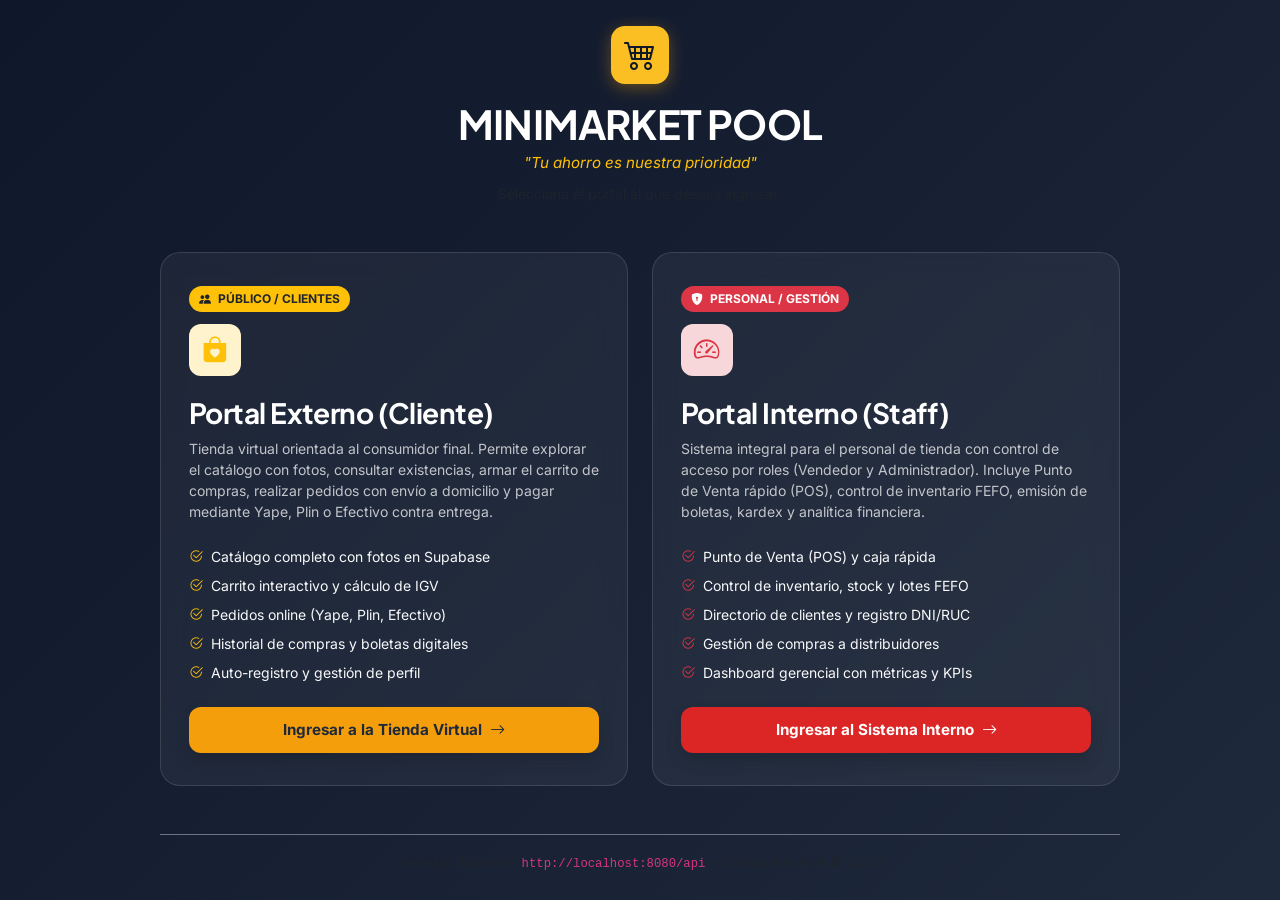
<file: src/main/resources/static/index.html>
<!DOCTYPE html>
<html lang="es">
<head>
    <meta charset="UTF-8">
    <meta name="viewport" content="width=device-width, initial-scale=1.0">
    <title>Minimarket Pool — Sistema de Acceso a Portales</title>
    <!-- Google Fonts & Bootstrap Icons -->
    <link rel="stylesheet" href="https://cdn.jsdelivr.net/npm/bootstrap-icons@1.11.3/font/bootstrap-icons.min.css">
    <!-- Bootstrap 5.3 CSS -->
    <link href="https://cdn.jsdelivr.net/npm/bootstrap@5.3.3/dist/css/bootstrap.min.css" rel="stylesheet">
    <link rel="preconnect" href="https://fonts.googleapis.com">
    <link rel="preconnect" href="https://fonts.gstatic.com" crossorigin>
    <link href="https://fonts.googleapis.com/css2?family=Plus+Jakarta+Sans:wght@400;500;600;700;800&family=Inter:wght@400;500;600;700&display=swap" rel="stylesheet">

    <style>
        :root {
            --pool-rojo: #dc2626;
            --pool-rojo-oscuro: #b91c1c;
            --pool-amarillo: #f59e0b;
            --pool-amarillo-claro: #fbbf24;
            --pool-amarillo-bg: #fef3c7;
            --fondo: #f8fafc;
        }

        body {
            font-family: 'Inter', system-ui, sans-serif;
            background: linear-gradient(135deg, #0f172a 0%, #1e293b 100%);
            min-height: 100vh;
            display: flex;
            align-items: center;
            justify-content: center;
            padding: 24px 16px;
            color: #ffffff;
        }

        h1, h2, h3, h4, h5, .brand-font {
            font-family: 'Plus Jakarta Sans', sans-serif;
            letter-spacing: -0.02em;
        }

        .portal-container {
            max-width: 960px;
            width: 100%;
        }

        .logo-box-hub {
            width: 58px;
            height: 58px;
            background: var(--pool-amarillo-claro);
            color: #111827;
            border-radius: 14px;
            display: flex;
            align-items: center;
            justify-content: center;
            font-size: 2rem;
            box-shadow: 0 4px 16px rgba(245, 158, 11, 0.35);
            margin: 0 auto 16px auto;
        }

        .hub-card {
            background: rgba(255, 255, 255, 0.05);
            backdrop-filter: blur(12px);
            border: 1px solid rgba(255, 255, 255, 0.12);
            border-radius: 20px;
            padding: 32px 28px;
            transition: all 0.3s ease;
            display: flex;
            flex-direction: column;
            height: 100%;
            position: relative;
            overflow: hidden;
        }

        .hub-card:hover {
            transform: translateY(-6px);
            border-color: rgba(255, 255, 255, 0.3);
            box-shadow: 0 20px 40px rgba(0, 0, 0, 0.35);
        }

        .hub-card.card-externo:hover {
            border-color: var(--pool-amarillo);
            box-shadow: 0 20px 40px rgba(245, 158, 11, 0.15);
        }

        .hub-card.card-interno:hover {
            border-color: var(--pool-rojo);
            box-shadow: 0 20px 40px rgba(220, 38, 38, 0.2);
        }

        .card-icon-badge {
            width: 52px;
            height: 52px;
            border-radius: 12px;
            display: flex;
            align-items: center;
            justify-content: center;
            font-size: 1.6rem;
            margin-bottom: 20px;
        }

        .btn-portal {
            padding: 12px 24px;
            border-radius: 12px;
            font-weight: 700;
            font-size: 0.95rem;
            transition: all 0.2s ease;
            text-decoration: none;
            display: flex;
            align-items: center;
            justify-content: center;
            gap: 8px;
            margin-top: auto;
        }

        .btn-externo {
            background: var(--pool-amarillo);
            color: #1e293b;
            border: none;
        }

        .btn-externo:hover {
            background: var(--pool-amarillo-claro);
            color: #0f172a;
            transform: translateY(-2px);
        }

        .btn-interno {
            background: var(--pool-rojo);
            color: #ffffff;
            border: none;
        }

        .btn-interno:hover {
            background: var(--pool-rojo-oscuro);
            color: #ffffff;
            transform: translateY(-2px);
        }

        .pill-badge {
            font-size: 0.75rem;
            font-weight: 700;
            padding: 4px 10px;
            border-radius: 999px;
            display: inline-block;
            margin-bottom: 12px;
        }
    </style>
</head>
<body>

    <div class="portal-container text-center">
        <!-- Logo y Cabecera -->
        <div class="logo-box-hub">
            <i class="bi bi-cart4"></i>
        </div>
        <h1 class="fw-bold mb-1">MINIMARKET POOL</h1>
        <p class="text-warning fst-italic mb-2" style="font-size: 0.95rem;">"Tu ahorro es nuestra prioridad"</p>
        <p class="text-muted small mb-5">Selecciona el portal al que deseas ingresar:</p>

        <!-- Selector de Portales en 2 Columnas -->
        <div class="row g-4 text-start">
            
            <!-- 1. PORTAL EXTERNO (CLIENTES) -->
            <div class="col-md-6">
                <div class="hub-card card-externo">
                    <div>
                        <span class="pill-badge bg-warning text-dark"><i class="bi bi-people-fill me-1"></i> PÚBLICO / CLIENTES</span>
                        <div class="card-icon-badge bg-warning-subtle text-warning">
                            <i class="bi bi-bag-heart-fill"></i>
                        </div>
                        <h3 class="fw-bold text-white mb-2">Portal Externo (Cliente)</h3>
                        <p class="text-light opacity-75 small mb-4">
                            Tienda virtual orientada al consumidor final. Permite explorar el catálogo con fotos, consultar existencias, armar el carrito de compras, realizar pedidos con envío a domicilio y pagar mediante Yape, Plin o Efectivo contra entrega.
                        </p>
                        
                        <ul class="list-unstyled small opacity-90 text-light mb-4 d-flex flex-column gap-2">
                            <li><i class="bi bi-check2-circle text-warning me-2"></i>Catálogo completo con fotos en Supabase</li>
                            <li><i class="bi bi-check2-circle text-warning me-2"></i>Carrito interactivo y cálculo de IGV</li>
                            <li><i class="bi bi-check2-circle text-warning me-2"></i>Pedidos online (Yape, Plin, Efectivo)</li>
                            <li><i class="bi bi-check2-circle text-warning me-2"></i>Historial de compras y boletas digitales</li>
                            <li><i class="bi bi-check2-circle text-warning me-2"></i>Auto-registro y gestión de perfil</li>
                        </ul>
                    </div>

                    <a href="externo/" class="btn-portal btn-externo shadow">
                        <span>Ingresar a la Tienda Virtual</span>
                        <i class="bi bi-arrow-right"></i>
                    </a>
                </div>
            </div>

            <!-- 2. PORTAL INTERNO (VENDEDOR Y ADMIN) -->
            <div class="col-md-6">
                <div class="hub-card card-interno">
                    <div>
                        <span class="pill-badge bg-danger text-white"><i class="bi bi-shield-lock-fill me-1"></i> PERSONAL / GESTIÓN</span>
                        <div class="card-icon-badge bg-danger-subtle text-danger">
                            <i class="bi bi-speedometer2"></i>
                        </div>
                        <h3 class="fw-bold text-white mb-2">Portal Interno (Staff)</h3>
                        <p class="text-light opacity-75 small mb-4">
                            Sistema integral para el personal de tienda con control de acceso por roles (Vendedor y Administrador). Incluye Punto de Venta rápido (POS), control de inventario FEFO, emisión de boletas, kardex y analítica financiera.
                        </p>

                        <ul class="list-unstyled small opacity-90 text-light mb-4 d-flex flex-column gap-2">
                            <li><i class="bi bi-check2-circle text-danger me-2"></i>Punto de Venta (POS) y caja rápida</li>
                            <li><i class="bi bi-check2-circle text-danger me-2"></i>Control de inventario, stock y lotes FEFO</li>
                            <li><i class="bi bi-check2-circle text-danger me-2"></i>Directorio de clientes y registro DNI/RUC</li>
                            <li><i class="bi bi-check2-circle text-danger me-2"></i>Gestión de compras a distribuidores</li>
                            <li><i class="bi bi-check2-circle text-danger me-2"></i>Dashboard gerencial con métricas y KPIs</li>
                        </ul>
                    </div>

                    <a href="interno/" class="btn-portal btn-interno shadow">
                        <span>Ingresar al Sistema Interno</span>
                        <i class="bi bi-arrow-right"></i>
                    </a>
                </div>
            </div>

        </div>

        <!-- Pie de página -->
        <div class="mt-5 pt-3 text-muted small border-top border-secondary">
            <span>Servidor Backend: <code>http://localhost:8080/api</code></span> • 
            <span>Minimarket Pool © 2026</span>
        </div>
    </div>

    <!-- Bootstrap 5.3 JS -->
    <script src="https://cdn.jsdelivr.net/npm/bootstrap@5.3.3/dist/js/bootstrap.bundle.min.js"></script>
</body>
</html>
</file>
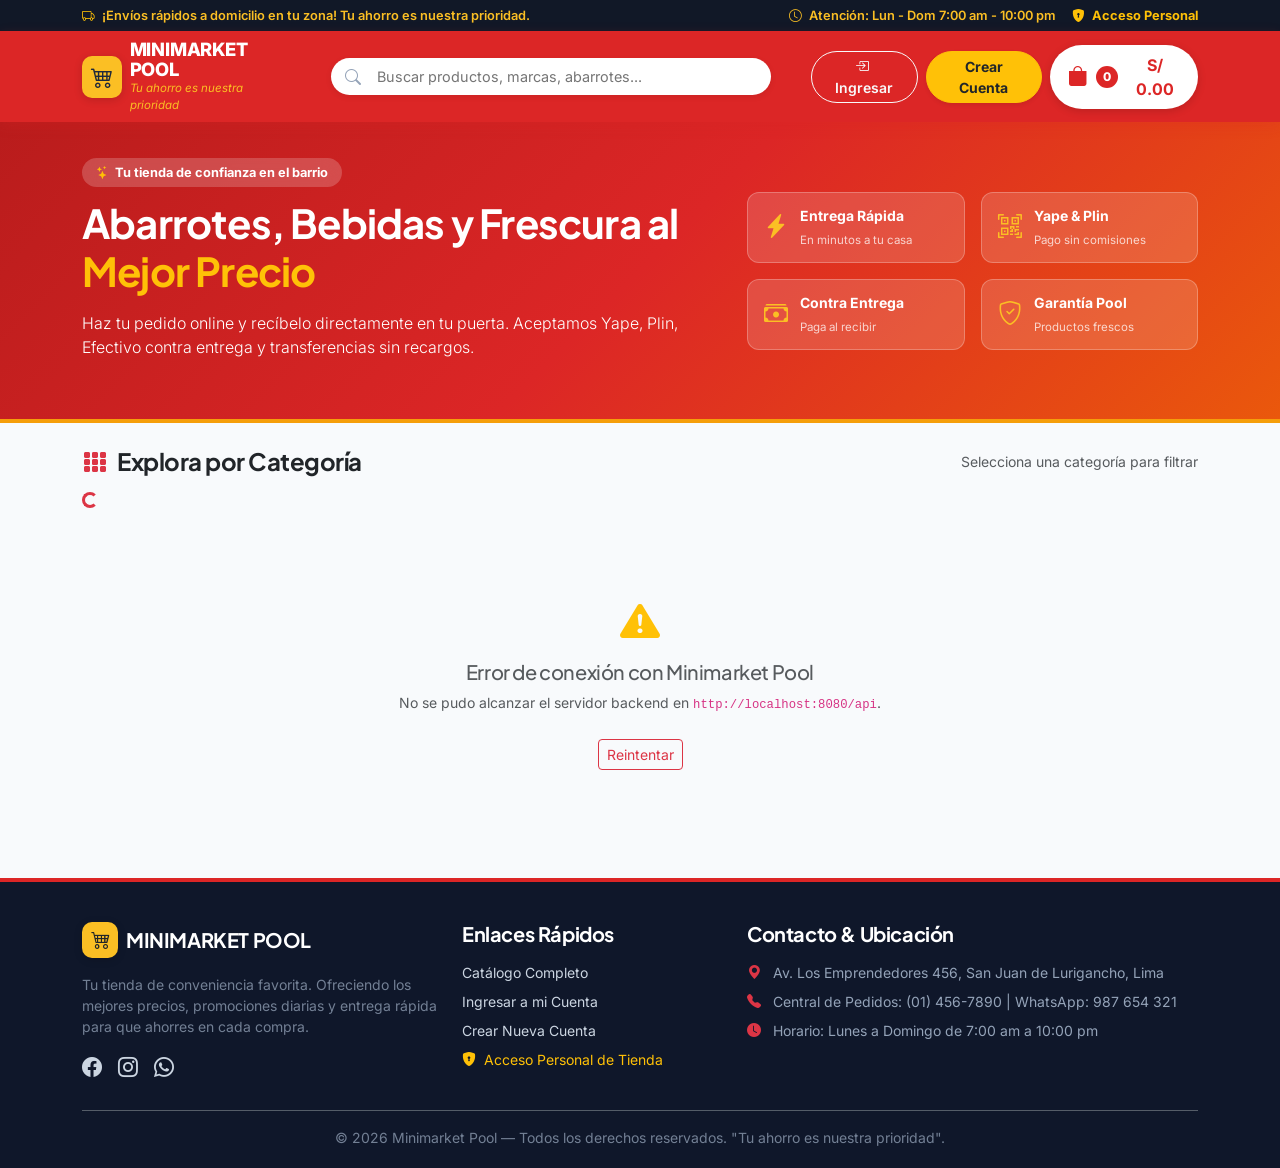
<file: src/main/resources/static/externo/index.html>
<!DOCTYPE html>
<html lang="es">
<head>
    <meta charset="UTF-8">
    <meta name="viewport" content="width=device-width, initial-scale=1.0">
    <title>Minimarket Pool — Tienda Online & Pedidos a Domicilio</title>
    <!-- Google Fonts & Bootstrap Icons -->
    <link rel="stylesheet" href="https://cdn.jsdelivr.net/npm/bootstrap-icons@1.11.3/font/bootstrap-icons.min.css">
    <!-- Bootstrap 5.3 CSS -->
    <link href="https://cdn.jsdelivr.net/npm/bootstrap@5.3.3/dist/css/bootstrap.min.css" rel="stylesheet">
    <!-- Estilos de la Tienda de Clientes -->
    <link rel="stylesheet" href="css/styles.css">
</head>
<body>

    <!-- NOTIFICACIONES TOAST FLOTANTES -->
    <div class="position-fixed top-0 end-0 p-3" style="z-index: 9999;" id="toastContainerCliente"></div>

    <!-- 1. BARRA SUPERIOR DE PROMOCIÓN -->
    <div class="top-ticker">
        <div class="container d-flex justify-content-between align-items-center">
            <span><i class="bi bi-truck text-warning me-1"></i> ¡Envíos rápidos a domicilio en tu zona! Tu ahorro es nuestra prioridad.</span>
            <div class="d-none d-md-flex align-items-center gap-3">
                <span><i class="bi bi-clock me-1"></i> Atención: Lun - Dom 7:00 am - 10:00 pm</span>
                <a href="../interno/" class="text-warning text-decoration-none fw-bold"><i class="bi bi-shield-lock-fill me-1"></i> Acceso Personal</a>
            </div>
        </div>
    </div>

    <!-- 2. NAVBAR PRINCIPAL DE LA TIENDA -->
    <header class="navbar-cliente py-2">
        <div class="container d-flex align-items-center justify-content-between gap-3">
            <!-- Logo & Brand -->
            <a href="index.html" class="d-flex align-items-center gap-2 text-decoration-none text-white">
                <div class="brand-logo-badge">
                    <i class="bi bi-cart4"></i>
                </div>
                <div>
                    <span class="brand-name d-block">MINIMARKET POOL</span>
                    <span class="brand-slogan">Tu ahorro es nuestra prioridad</span>
                </div>
            </a>

            <!-- Buscador Central -->
            <div class="search-input-box d-none d-md-flex flex-grow-1 mx-lg-4">
                <i class="bi bi-search me-2"></i>
                <input type="text" id="inputBusquedaCliente" placeholder="Buscar productos, marcas, abarrotes..." oninput="filtrarProductosCliente()">
            </div>

            <!-- Acciones de Usuario y Carrito -->
            <div class="d-flex align-items-center gap-2">
                <!-- Dropdown / Botones de Usuario -->
                <div id="userNavContainer"></div>

                <!-- Botón Carrito Flotante / Navbar -->
                <button class="btn-cart-nav" type="button" data-bs-toggle="offcanvas" data-bs-target="#offcanvasCarrito" onclick="renderizarOffcanvasCarrito()">
                    <i class="bi bi-bag-fill fs-5"></i>
                    <span class="badge-cart-count" id="badgeTotalCarrito">0</span>
                    <span class="d-none d-sm-inline ms-1 fw-bold" id="montoNavCarrito">S/ 0.00</span>
                </button>

                <!-- Link a Admin móvil -->
                <a href="../interno/" class="btn btn-sm btn-outline-light d-md-none" title="Acceso Personal"><i class="bi bi-shield-lock"></i></a>
            </div>
        </div>

        <!-- Buscador Móvil -->
        <div class="container mt-2 d-md-none">
            <div class="search-input-box w-100">
                <i class="bi bi-search me-2"></i>
                <input type="text" placeholder="Buscar productos..." oninput="document.getElementById('inputBusquedaCliente').value = this.value; filtrarProductosCliente();">
            </div>
        </div>
    </header>

    <!-- 3. HERO / BANNER PRINCIPAL DE LA TIENDA -->
    <section class="hero-cliente">
        <div class="container">
            <div class="row align-items-center g-4">
                <div class="col-lg-7">
                    <div class="hero-pill">
                        <i class="bi bi-stars text-warning"></i> Tu tienda de confianza en el barrio
                    </div>
                    <h1 class="display-6 fw-bold mb-3">Abarrotes, Bebidas y Frescura al <span class="text-warning">Mejor Precio</span></h1>
                    <p class="lead mb-4 opacity-90 fs-6">
                        Haz tu pedido online y recíbelo directamente en tu puerta. Aceptamos Yape, Plin, Efectivo contra entrega y transferencias sin recargos.
                    </p>

                </div>

                <div class="col-lg-5">
                    <div class="row g-3">
                        <div class="col-6">
                            <div class="feature-badge">
                                <i class="bi bi-lightning-charge-fill"></i>
                                <div>
                                    <div class="fw-bold small">Entrega Rápida</div>
                                    <small class="opacity-75" style="font-size: 0.72rem;">En minutos a tu casa</small>
                                </div>
                            </div>
                        </div>
                        <div class="col-6">
                            <div class="feature-badge">
                                <i class="bi bi-qr-code-scan"></i>
                                <div>
                                    <div class="fw-bold small">Yape & Plin</div>
                                    <small class="opacity-75" style="font-size: 0.72rem;">Pago sin comisiones</small>
                                </div>
                            </div>
                        </div>
                        <div class="col-6">
                            <div class="feature-badge">
                                <i class="bi bi-cash-stack"></i>
                                <div>
                                    <div class="fw-bold small">Contra Entrega</div>
                                    <small class="opacity-75" style="font-size: 0.72rem;">Paga al recibir</small>
                                </div>
                            </div>
                        </div>
                        <div class="col-6">
                            <div class="feature-badge">
                                <i class="bi bi-shield-check"></i>
                                <div>
                                    <div class="fw-bold small">Garantía Pool</div>
                                    <small class="opacity-75" style="font-size: 0.72rem;">Productos frescos</small>
                                </div>
                            </div>
                        </div>
                    </div>
                </div>
            </div>
        </div>
    </section>

    <!-- 4. CONTENEDOR PRINCIPAL DEL CATÁLOGO -->
    <main class="container mb-5" id="seccionCatalogo">

        <!-- Barra de Categorías (Pills) -->
        <div class="d-flex justify-content-between align-items-center mb-3">
            <h4 class="fw-bold mb-0 text-dark"><i class="bi bi-grid-3x3-gap-fill text-danger me-2"></i> Explora por Categoría</h4>
            <span class="text-muted small">Selecciona una categoría para filtrar</span>
        </div>
        <div class="category-scroll-container mb-4" id="categoryScrollContainer">
            <div class="spinner-border spinner-border-sm text-danger" role="status"></div>
        </div>

        <!-- Grid de Productos -->
        <div class="row g-3 g-md-4" id="gridProductosCliente">
            <!-- Renderizado dinámico desde cliente.js -->
        </div>

    </main>

    <!-- ========================================================================= -->
    <!-- 5. OFFCANVAS CARRITO DE COMPRAS (SLIDE-OVER)                              -->
    <!-- ========================================================================= -->
    <div class="offcanvas offcanvas-end shadow" tabindex="-1" id="offcanvasCarrito" aria-labelledby="offcanvasCarritoLabel" style="width: 380px;">
        <div class="offcanvas-header bg-danger text-white">
            <h5 class="offcanvas-title fw-bold" id="offcanvasCarritoLabel">
                <i class="bi bi-cart3 me-2"></i> Mi Carrito de Compras
            </h5>
            <button type="button" class="btn-close btn-close-white" data-bs-dismiss="offcanvas" aria-label="Close"></button>
        </div>
        
        <div class="offcanvas-body d-flex flex-column p-3">
            <!-- Lista de Productos en el Carrito -->
            <div class="flex-grow-1 overflow-auto" id="cartItemsContainer" style="max-height: 60vh;">
                <!-- Items renderizados dinámicamente -->
            </div>

            <!-- Resumen Financiero y Botones de Acción -->
            <div class="border-top pt-3 mt-3">
                <div class="d-flex justify-content-between small text-muted mb-1">
                    <span>Subtotal (sin IGV):</span>
                    <span id="cartSubtotal">S/ 0.00</span>
                </div>
                <div class="d-flex justify-content-between small text-muted mb-2">
                    <span>I.G.V. (18% incluido):</span>
                    <span id="cartIgv">S/ 0.00</span>
                </div>
                <div class="d-flex justify-content-between align-items-baseline fs-5 fw-bold text-dark border-top pt-2 mb-3">
                    <span>Total a Pagar:</span>
                    <span class="text-danger fs-4" id="cartTotal">S/ 0.00</span>
                </div>

                <div class="d-grid gap-2">
                    <button class="btn btn-danger py-2 fw-bold fs-6" id="btnIniciarCheckout" onclick="abrirCheckoutModal()" style="background: var(--pool-rojo); border-color: var(--pool-rojo);">
                        <i class="bi bi-credit-card-2-front me-2"></i> Proceder al Pago
                    </button>
                    <button class="btn btn-outline-secondary btn-sm" onclick="vaciarCarritoCliente()">
                        <i class="bi bi-trash me-1"></i> Vaciar Carrito
                    </button>
                </div>
            </div>
        </div>
    </div>

    <!-- ========================================================================= -->
    <!-- 6. MODAL CHECKOUT / CONFIRMACIÓN DE ENTREGA Y PAGO                         -->
    <!-- ========================================================================= -->
    <div class="modal fade" id="modalCheckout" tabindex="-1" aria-hidden="true">
        <div class="modal-dialog modal-dialog-centered modal-lg">
            <div class="modal-content rounded-4 border-0 shadow">
                <div class="modal-header bg-danger text-white rounded-top-4" style="background: var(--pool-rojo) !important;">
                    <h5 class="modal-title fw-bold"><i class="bi bi-truck me-2"></i> Finalizar Pedido — Minimarket Pool</h5>
                    <button type="button" class="btn-close btn-close-white" data-bs-dismiss="modal" aria-label="Close"></button>
                </div>
                <form onsubmit="procesarCompraFinal(event)">
                    <div class="modal-body p-4">
                        <div class="row g-3">
                            <!-- Datos de Entrega -->
                            <div class="col-12">
                                <h6 class="fw-bold text-dark border-bottom pb-2"><i class="bi bi-geo-alt-fill text-danger me-1"></i> Datos de Envío y Contacto</h6>
                            </div>
                            <div class="col-md-6">
                                <label class="form-label small fw-bold text-muted">Nombre Completo</label>
                                <input type="text" class="form-control" id="checkoutNombre" readonly>
                            </div>
                            <div class="col-md-6">
                                <label class="form-label small fw-bold text-muted">Documento de Identidad</label>
                                <input type="text" class="form-control" id="checkoutDoc" readonly>
                            </div>
                            <div class="col-md-6">
                                <label class="form-label small fw-bold text-muted">Teléfono / WhatsApp de Contacto *</label>
                                <input type="tel" class="form-control" id="checkoutTelefono" placeholder="Ej: 987654321" required>
                            </div>
                            <div class="col-md-6">
                                <label class="form-label small fw-bold text-muted">Método de Pago *</label>
                                <select class="form-select fw-bold text-dark" id="checkoutMetodoPago" onchange="actualizarInstruccionesPago()" required>
                                    <option value="YAPE">Yape (QR o Celular)</option>
                                    <option value="PLIN">Plin (QR o Celular)</option>
                                    <option value="EFECTIVO" selected>Efectivo (Contra Entrega)</option>
                                    <option value="TARJETA_DEBITO">Tarjeta Débito (POS Móvil)</option>
                                    <option value="TARJETA_CREDITO">Tarjeta Crédito (POS Móvil)</option>
                                    <option value="TRANSFERENCIA">Transferencia Bancaria</option>
                                </select>
                            </div>
                            <div class="col-12">
                                <label class="form-label small fw-bold text-muted">Dirección de Entrega Exacta *</label>
                                <input type="text" class="form-control" id="checkoutDireccion" placeholder="Av., Calle, Número, Piso, Referencia" required>
                            </div>

                            <!-- Instrucciones dinámicas de Pago -->
                            <div class="col-12 mt-2" id="instruccionesPago"></div>

                            <!-- Total -->
                            <div class="col-12">
                                <div class="p-3 bg-light rounded-3 d-flex justify-content-between align-items-center border">
                                    <div>
                                        <span class="text-muted small d-block">Monto Total a Cancelar:</span>
                                        <strong class="fs-4 text-danger" id="checkoutTotalMonto">S/ 0.00</strong>
                                    </div>
                                    <span class="badge bg-success-subtle text-success border border-success-subtle px-3 py-2">
                                        <i class="bi bi-shield-check me-1"></i> Pedido 100% Garantizado
                                    </span>
                                </div>
                            </div>
                        </div>
                    </div>
                    <div class="modal-footer bg-light border-0 rounded-bottom-4">
                        <button type="button" class="btn btn-secondary" data-bs-dismiss="modal">Regresar</button>
                        <button type="submit" class="btn btn-danger fw-bold px-4 py-2" id="btnConfirmarPedido" style="background: var(--pool-rojo); border-color: var(--pool-rojo);">
                            <i class="bi bi-bag-check-fill me-2"></i> Confirmar y Realizar Pedido
                        </button>
                    </div>
                </form>
            </div>
        </div>
    </div>

    <!-- ========================================================================= -->
    <!-- 7. MODAL BOLETA ELECTRÓNICA / CONFIRMACIÓN DE COMPRA                      -->
    <!-- ========================================================================= -->
    <div class="modal fade" id="modalBoletaConfirmacion" tabindex="-1" aria-hidden="true">
        <div class="modal-dialog modal-dialog-centered modal-lg" style="max-width: 780px;">
            <div class="modal-content rounded-4 border-0 shadow">
                <div class="modal-header bg-danger text-white rounded-top-4" style="background: var(--pool-rojo) !important;">
                    <h5 class="modal-title fw-bold" id="modalBoletaTitulo"><i class="bi bi-check-circle-fill text-warning me-2"></i> ¡Pedido Confirmado Exitosamente!</h5>
                    <button type="button" class="btn-close btn-close-white" onclick="cerrarBoletaConfirmacion()" aria-label="Close"></button>
                </div>
                <div class="modal-body p-4" id="boletaConfirmacionBody">
                    <!-- Detalle de la Boleta Digital Formal -->
                </div>
                <div class="modal-footer bg-light border-0 rounded-bottom-4 d-flex justify-content-between align-items-center">
                    <small class="text-muted"><i class="bi bi-shield-check text-success me-1"></i> Comprobante electrónico válido según normativa SUNAT</small>
                    <div class="d-flex gap-2" id="modalBoletaBotonesFooter">
                        <button type="button" class="btn btn-secondary px-3" onclick="cerrarBoletaConfirmacion()">Cerrar</button>
                        <button type="button" class="btn btn-danger fw-bold px-3 shadow-sm" onclick="imprimirBoletaFormal()" style="background: var(--pool-rojo); border-color: var(--pool-rojo);">
                            <i class="bi bi-printer-fill me-1"></i> Imprimir Boleta
                        </button>
                    </div>
                </div>
            </div>
        </div>
    </div>

    <!-- ========================================================================= -->
    <!-- 8. MODAL MIS COMPRAS / HISTORIAL DE PEDIDOS                               -->
    <!-- ========================================================================= -->
    <div class="modal fade" id="modalMisCompras" tabindex="-1" aria-hidden="true">
        <div class="modal-dialog modal-dialog-centered modal-lg">
            <div class="modal-content rounded-4 border-0 shadow">
                <div class="modal-header bg-danger text-white rounded-top-4" style="background: var(--pool-rojo) !important;">
                    <h5 class="modal-title fw-bold"><i class="bi bi-receipt me-2"></i> Mis Pedidos y Compras Realizadas</h5>
                    <button type="button" class="btn-close btn-close-white" data-bs-dismiss="modal" aria-label="Close"></button>
                </div>
                <div class="modal-body p-4">
                    <div class="table-responsive">
                        <table class="table table-hover align-middle">
                            <thead class="table-light">
                                <tr>
                                    <th>Pedido #</th>
                                    <th>Fecha</th>
                                    <th>Productos</th>
                                    <th>Pago</th>
                                    <th class="text-end">Total</th>
                                    <th class="text-center">Comprobante</th>
                                </tr>
                            </thead>
                            <tbody id="tablaMisComprasBody">
                                <!-- Filas dinámicas -->
                            </tbody>
                        </table>
                    </div>
                </div>
                <div class="modal-footer bg-light border-0 rounded-bottom-4">
                    <button type="button" class="btn btn-secondary" data-bs-dismiss="modal">Cerrar</button>
                </div>
            </div>
        </div>
    </div>

    <!-- ========================================================================= -->
    <!-- 9. MODAL MI PERFIL Y DIRECCIÓN                                           -->
    <!-- ========================================================================= -->
    <div class="modal fade" id="modalMiPerfil" tabindex="-1" aria-hidden="true">
        <div class="modal-dialog modal-dialog-centered">
            <div class="modal-content rounded-4 border-0 shadow">
                <div class="modal-header bg-danger text-white rounded-top-4" style="background: var(--pool-rojo) !important;">
                    <h5 class="modal-title fw-bold"><i class="bi bi-person-circle me-2"></i> Mi Perfil de Cliente</h5>
                    <button type="button" class="btn-close btn-close-white" data-bs-dismiss="modal" aria-label="Close"></button>
                </div>
                <form onsubmit="guardarMiPerfil(event)">
                    <div class="modal-body p-4">
                        <div class="row g-3">
                            <div class="col-md-6">
                                <label class="form-label small fw-bold text-muted">Nombres</label>
                                <input type="text" class="form-control" id="perfilNombres" required>
                            </div>
                            <div class="col-md-6">
                                <label class="form-label small fw-bold text-muted">Apellidos</label>
                                <input type="text" class="form-control" id="perfilApellidos">
                            </div>
                            <div class="col-md-4">
                                <label class="form-label small fw-bold text-muted">Tipo Doc.</label>
                                <input type="text" class="form-control" id="perfilTipoDoc" readonly>
                            </div>
                            <div class="col-md-8">
                                <label class="form-label small fw-bold text-muted">Número de Documento</label>
                                <input type="text" class="form-control" id="perfilNumDoc" readonly>
                            </div>
                            <div class="col-12">
                                <label class="form-label small fw-bold text-muted">Correo Electrónico</label>
                                <input type="email" class="form-control" id="perfilEmail" readonly>
                            </div>
                            <div class="col-12">
                                <label class="form-label small fw-bold text-muted">Teléfono / WhatsApp</label>
                                <input type="tel" class="form-control" id="perfilTelefono" placeholder="987654321" required>
                            </div>
                            <div class="col-12">
                                <label class="form-label small fw-bold text-muted">Dirección Principal de Entrega</label>
                                <input type="text" class="form-control" id="perfilDireccion" placeholder="Dirección exacta" required>
                            </div>
                        </div>
                    </div>
                    <div class="modal-footer bg-light border-0 rounded-bottom-4">
                        <button type="button" class="btn btn-secondary" data-bs-dismiss="modal">Cancelar</button>
                        <button type="submit" class="btn btn-danger fw-bold" style="background: var(--pool-rojo); border-color: var(--pool-rojo);">
                            Actualizar Datos
                        </button>
                    </div>
                </form>
            </div>
        </div>
    </div>

    <!-- ========================================================================= -->
    <!-- 9.5. MODAL: REQUIERE CUENTA PARA COMPRAR O AGREGAR AL CARRITO             -->
    <!-- ========================================================================= -->
    <div class="modal fade" id="modalRequiereCuenta" tabindex="-1" aria-hidden="true">
        <div class="modal-dialog modal-dialog-centered" style="max-width: 440px;">
            <div class="modal-content border-0 rounded-4 shadow-lg overflow-hidden">
                <div class="modal-header border-0 bg-danger text-white py-3 px-4 position-relative">
                    <div class="d-flex align-items-center gap-2">
                        <i class="bi bi-person-lock fs-4 text-warning"></i>
                        <h6 class="modal-title fw-bold mb-0">Cuenta Requerida para Comprar</h6>
                    </div>
                    <button type="button" class="btn-close btn-close-white" data-bs-dismiss="modal" aria-label="Cerrar"></button>
                </div>
                <div class="modal-body p-4 text-center">
                    <div class="mx-auto mb-3 d-flex align-items-center justify-content-center bg-danger-subtle text-danger rounded-circle shadow-sm" style="width: 72px; height: 72px;">
                        <i class="bi bi-cart-plus-fill fs-1"></i>
                    </div>
                    <h5 class="fw-bold text-dark mb-2">¡Casi listo para comprar!</h5>
                    <p class="text-muted small mb-4">
                        Para agregar este producto al carrito y realizar tu pedido, necesitas contar con una cuenta registrada en <strong>Minimarket Pool</strong>.
                    </p>
                    <div class="d-grid gap-2">
                        <button class="btn btn-warning fw-bold text-dark py-2 shadow-sm" onclick="procederConAuthDesdeAviso('registro')">
                            <i class="bi bi-person-plus-fill me-1"></i> Crear Cuenta Nueva (Registrarme)
                        </button>
                        <button class="btn btn-outline-danger fw-semibold py-2" onclick="procederConAuthDesdeAviso('login')">
                            <i class="bi bi-box-arrow-in-right me-1"></i> Ya tengo una cuenta (Iniciar Sesión)
                        </button>
                    </div>
                </div>
                <div class="bg-light px-4 py-2 text-center border-top">
                    <small class="text-muted" style="font-size: 0.75rem;">
                        <i class="bi bi-shield-check text-success me-1"></i> Tu información y pedidos están seguros con nosotros
                    </small>
                </div>
            </div>
        </div>
    </div>

    <!-- ========================================================================= -->
    <!-- 10. MODAL AUTENTICACIÓN (LOGIN / REGISTRO CLIENTE)                       -->
    <!-- ========================================================================= -->
    <div class="modal fade" id="modalAuthCliente" tabindex="-1" aria-hidden="true">
        <div class="modal-dialog modal-dialog-centered">
            <div class="modal-content rounded-4 border-0 shadow overflow-hidden">
                <div class="p-3 text-center bg-danger text-white">
                    <div class="d-inline-flex align-items-center justify-content-center mb-1 brand-logo-badge mx-auto">
                        <i class="bi bi-cart4 text-dark fs-3"></i>
                    </div>
                    <h5 class="fw-bold mb-0">MINIMARKET POOL</h5>
                    <small class="text-warning fst-italic">Tu cuenta de cliente</small>
                </div>

                <div class="p-4">
                    <ul class="nav nav-pills nav-fill mb-3 bg-light rounded-3 p-1">
                        <li class="nav-item">
                            <button class="nav-link active fw-bold py-2" id="tabAuthClienteLogin" data-bs-toggle="pill" data-bs-target="#panelAuthLogin" type="button">
                                Ingresar
                            </button>
                        </li>
                        <li class="nav-item">
                            <button class="nav-link fw-bold py-2" id="tabAuthClienteRegistro" data-bs-toggle="pill" data-bs-target="#panelAuthRegistro" type="button">
                                Registrarme
                            </button>
                        </li>
                    </ul>

                    <div class="tab-content">
                        <!-- Login Cliente -->
                        <div class="tab-pane fade show active" id="panelAuthLogin">
                            <form onsubmit="ejecutarLoginCliente(event)">
                                <div class="mb-3">
                                    <label class="form-label small fw-bold text-muted">Correo Electrónico</label>
                                    <input type="email" class="form-control" id="authClienteEmail" placeholder="cliente@correo.com" required>
                                </div>
                                <div class="mb-3">
                                    <label class="form-label small fw-bold text-muted">Contraseña</label>
                                    <input type="password" class="form-control" id="authClientePassword" placeholder="••••••••" required>
                                </div>
                                <button type="submit" class="btn btn-danger w-100 py-2 fw-bold" id="btnSubmitLoginCliente" style="background: var(--pool-rojo); border-color: var(--pool-rojo);">
                                    Ingresar a mi Cuenta
                                </button>
                            </form>
                        </div>

                        <!-- Registro Cliente Inteligente -->
                        <div class="tab-pane fade" id="panelAuthRegistro">
                            <form onsubmit="ejecutarRegistroCliente(event)">
                                <div class="row g-2">
                                    <!-- Identificación / Documento primero -->
                                    <div class="col-5">
                                        <label class="form-label small fw-bold text-muted">Tipo Doc. *</label>
                                        <select class="form-select form-select-sm" id="regClienteTipoDoc" onchange="alCambiarTipoDocRegistro()" required>
                                            <option value="DNI">DNI</option>
                                            <option value="RUC">RUC</option>
                                            <option value="CE">C.E.</option>
                                        </select>
                                    </div>
                                    <div class="col-7">
                                        <label class="form-label small fw-bold text-muted">N° Documento *</label>
                                        <div class="input-group input-group-sm">
                                            <input type="text" class="form-control" id="regClienteNumDoc" placeholder="8 dígitos" maxlength="8" oninput="alEscribirDocRegistro()" onblur="verificarDocumentoRegistro(false)" required>
                                            <button class="btn btn-outline-secondary" type="button" id="btnBuscarDocReg" onclick="verificarDocumentoRegistro(true)" title="Verificar documento">
                                                <i class="bi bi-search" id="iconoBuscarDocReg"></i>
                                            </button>
                                        </div>
                                    </div>

                                    <!-- Estado de Detección Dinámica -->
                                    <div class="col-12" id="regClienteAvisoDni" style="display: none;"></div>

                                    <!-- Datos Personales -->
                                    <div class="col-6">
                                        <div class="d-flex justify-content-between align-items-center">
                                            <label class="form-label small fw-bold text-muted mb-0" id="labelRegClienteNombres">Nombres *</label>
                                            <button type="button" class="btn btn-link btn-sm p-0 text-decoration-none text-muted" id="btnEditarNombresReg" style="font-size: 0.72rem; display: none;" onclick="desbloquearNombresRegistro()">
                                                <i class="bi bi-pencil-square"></i> Editar
                                            </button>
                                        </div>
                                        <input type="text" class="form-control form-control-sm mt-1" id="regClienteNombres" placeholder="Ej: Juan" required>
                                    </div>
                                    <div class="col-6" id="colRegClienteApellidos">
                                        <label class="form-label small fw-bold text-muted">Apellidos</label>
                                        <input type="text" class="form-control form-control-sm mt-1" id="regClienteApellidos" placeholder="Pérez">
                                    </div>

                                    <!-- Datos de Cuenta Web Requeridos -->
                                    <div class="col-12">
                                        <label class="form-label small fw-bold text-muted">Correo Electrónico (Para iniciar sesión) *</label>
                                        <input type="email" class="form-control form-control-sm" id="regClienteEmail" placeholder="cliente@correo.com" required>
                                    </div>
                                    <div class="col-12">
                                        <label class="form-label small fw-bold text-muted">Contraseña Web *</label>
                                        <input type="password" class="form-control form-control-sm" id="regClientePassword" placeholder="Mínimo 6 caracteres" minlength="6" required>
                                    </div>
                                    <div class="col-12">
                                        <label class="form-label small fw-bold text-muted">Teléfono / WhatsApp *</label>
                                        <input type="tel" class="form-control form-control-sm" id="regClienteTelefono" placeholder="987654321" required>
                                    </div>
                                    <div class="col-12">
                                        <label class="form-label small fw-bold text-muted">Dirección de Entrega a Domicilio *</label>
                                        <input type="text" class="form-control form-control-sm" id="regClienteDireccion" placeholder="Av. / Calle, Número, Referencia" required>
                                    </div>
                                </div>
                                <button type="submit" class="btn btn-danger w-100 py-2 fw-bold mt-3" id="btnSubmitRegCliente" style="background: var(--pool-rojo); border-color: var(--pool-rojo);">
                                    <i class="bi bi-person-plus-fill me-1"></i> Crear Cuenta y Continuar
                                </button>
                            </form>
                        </div>
                    </div>
                </div>
            </div>
        </div>
    </div>

    <!-- 11. FOOTER DE LA TIENDA -->
    <footer class="footer-cliente">
        <div class="container">
            <div class="row g-4 mb-4">
                <div class="col-lg-4 col-md-6">
                    <div class="d-flex align-items-center gap-2 mb-3">
                        <div class="brand-logo-badge" style="width: 36px; height: 36px; font-size: 1.2rem;">
                            <i class="bi bi-cart4 text-dark"></i>
                        </div>
                        <h5 class="mb-0 text-white fw-bold">MINIMARKET POOL</h5>
                    </div>
                    <p class="small opacity-75">
                        Tu tienda de conveniencia favorita. Ofreciendo los mejores precios, promociones diarias y entrega rápida para que ahorres en cada compra.
                    </p>
                    <div class="d-flex gap-3 fs-5">
                        <a href="#"><i class="bi bi-facebook"></i></a>
                        <a href="#"><i class="bi bi-instagram"></i></a>
                        <a href="#"><i class="bi bi-whatsapp"></i></a>
                    </div>
                </div>
                <div class="col-lg-3 col-md-6">
                    <h5>Enlaces Rápidos</h5>
                    <ul class="list-unstyled small d-flex flex-column gap-2">
                        <li><a href="#seccionCatalogo">Catálogo Completo</a></li>
                        <li><a href="javascript:void(0)" onclick="abrirModalAuthCliente('login')">Ingresar a mi Cuenta</a></li>
                        <li><a href="javascript:void(0)" onclick="abrirModalAuthCliente('registro')">Crear Nueva Cuenta</a></li>
                        <li><a href="../interno/" class="text-warning"><i class="bi bi-shield-lock-fill me-1"></i> Acceso Personal de Tienda</a></li>
                    </ul>
                </div>
                <div class="col-lg-5 col-md-12">
                    <h5>Contacto & Ubicación</h5>
                    <ul class="list-unstyled small d-flex flex-column gap-2">
                        <li><i class="bi bi-geo-alt-fill text-danger me-2"></i> Av. Los Emprendedores 456, San Juan de Lurigancho, Lima</li>
                        <li><i class="bi bi-telephone-fill text-danger me-2"></i> Central de Pedidos: (01) 456-7890 | WhatsApp: 987 654 321</li>
                        <li><i class="bi bi-clock-fill text-danger me-2"></i> Horario: Lunes a Domingo de 7:00 am a 10:00 pm</li>
                    </ul>
                </div>
            </div>
            <div class="border-top border-secondary pt-3 text-center small opacity-75">
                © 2026 Minimarket Pool — Todos los derechos reservados. "Tu ahorro es nuestra prioridad".
            </div>
        </div>
    </footer>

    <!-- Bootstrap 5.3 JS -->
    <script src="https://cdn.jsdelivr.net/npm/bootstrap@5.3.3/dist/js/bootstrap.bundle.min.js"></script>
    <!-- Script de Tienda de Clientes -->
    <script src="js/cliente.js"></script>
</body>
</html>
</file>
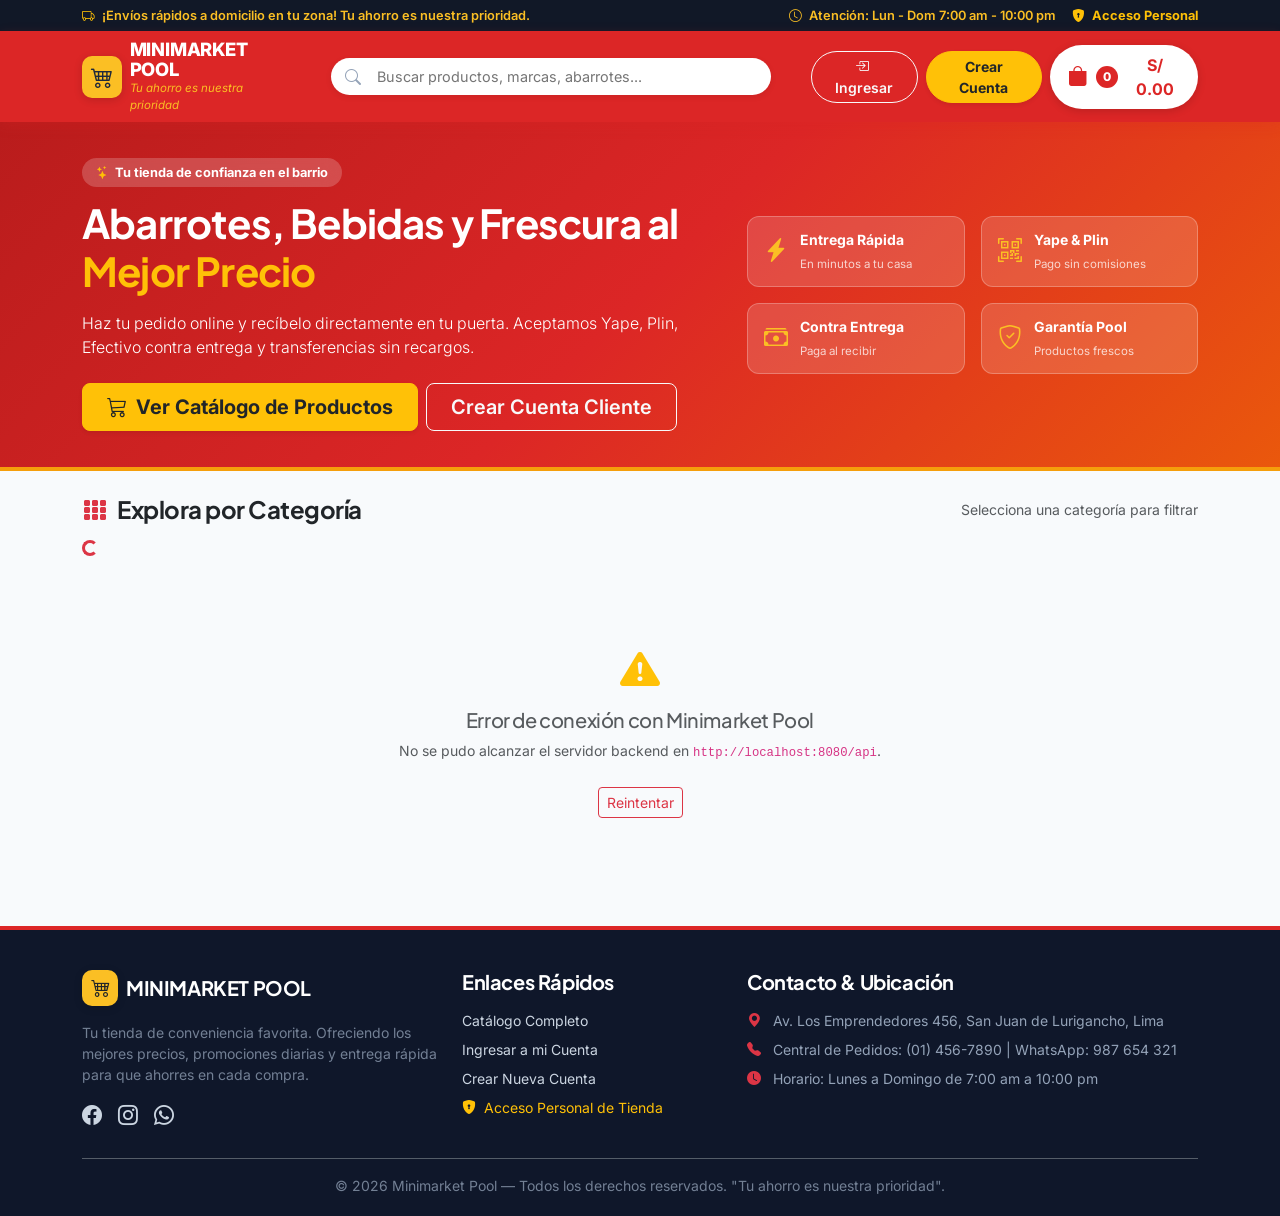
<file: src/main/resources/static/cliente.html>
<!DOCTYPE html>
<html lang="es">
<head>
    <meta charset="UTF-8">
    <meta name="viewport" content="width=device-width, initial-scale=1.0">
    <title>Minimarket Pool — Tienda Online & Pedidos a Domicilio</title>
    <!-- Google Fonts & Bootstrap Icons -->
    <link rel="stylesheet" href="https://cdn.jsdelivr.net/npm/bootstrap-icons@1.11.3/font/bootstrap-icons.min.css">
    <!-- Bootstrap 5.3 CSS -->
    <link href="https://cdn.jsdelivr.net/npm/bootstrap@5.3.3/dist/css/bootstrap.min.css" rel="stylesheet">
    <!-- Estilos de la Tienda de Clientes -->
    <link rel="stylesheet" href="css/cliente.css">
</head>
<body>

    <!-- NOTIFICACIONES TOAST FLOTANTES -->
    <div class="position-fixed top-0 end-0 p-3" style="z-index: 9999;" id="toastContainerCliente"></div>

    <!-- 1. BARRA SUPERIOR DE PROMOCIÓN -->
    <div class="top-ticker">
        <div class="container d-flex justify-content-between align-items-center">
            <span><i class="bi bi-truck text-warning me-1"></i> ¡Envíos rápidos a domicilio en tu zona! Tu ahorro es nuestra prioridad.</span>
            <div class="d-none d-md-flex align-items-center gap-3">
                <span><i class="bi bi-clock me-1"></i> Atención: Lun - Dom 7:00 am - 10:00 pm</span>
                <a href="index.html" class="text-warning text-decoration-none fw-bold"><i class="bi bi-shield-lock-fill me-1"></i> Acceso Personal</a>
            </div>
        </div>
    </div>

    <!-- 2. NAVBAR PRINCIPAL DE LA TIENDA -->
    <header class="navbar-cliente py-2">
        <div class="container d-flex align-items-center justify-content-between gap-3">
            <!-- Logo & Brand -->
            <a href="cliente.html" class="d-flex align-items-center gap-2 text-decoration-none text-white">
                <div class="brand-logo-badge">
                    <i class="bi bi-cart4"></i>
                </div>
                <div>
                    <span class="brand-name d-block">MINIMARKET POOL</span>
                    <span class="brand-slogan">Tu ahorro es nuestra prioridad</span>
                </div>
            </a>

            <!-- Buscador Central -->
            <div class="search-input-box d-none d-md-flex flex-grow-1 mx-lg-4">
                <i class="bi bi-search me-2"></i>
                <input type="text" id="inputBusquedaCliente" placeholder="Buscar productos, marcas, abarrotes..." oninput="filtrarProductosCliente()">
            </div>

            <!-- Acciones de Usuario y Carrito -->
            <div class="d-flex align-items-center gap-2">
                <!-- Dropdown / Botones de Usuario -->
                <div id="userNavContainer"></div>

                <!-- Botón Carrito Flotante / Navbar -->
                <button class="btn-cart-nav" type="button" data-bs-toggle="offcanvas" data-bs-target="#offcanvasCarrito" onclick="renderizarOffcanvasCarrito()">
                    <i class="bi bi-bag-fill fs-5"></i>
                    <span class="badge-cart-count" id="badgeTotalCarrito">0</span>
                    <span class="d-none d-sm-inline ms-1 fw-bold" id="montoNavCarrito">S/ 0.00</span>
                </button>

                <!-- Link a Admin móvil -->
                <a href="index.html" class="btn btn-sm btn-outline-light d-md-none" title="Acceso Personal"><i class="bi bi-shield-lock"></i></a>
            </div>
        </div>

        <!-- Buscador Móvil -->
        <div class="container mt-2 d-md-none">
            <div class="search-input-box w-100">
                <i class="bi bi-search me-2"></i>
                <input type="text" placeholder="Buscar productos..." oninput="document.getElementById('inputBusquedaCliente').value = this.value; filtrarProductosCliente();">
            </div>
        </div>
    </header>

    <!-- 3. HERO / BANNER PRINCIPAL DE LA TIENDA -->
    <section class="hero-cliente">
        <div class="container">
            <div class="row align-items-center g-4">
                <div class="col-lg-7">
                    <div class="hero-pill">
                        <i class="bi bi-stars text-warning"></i> Tu tienda de confianza en el barrio
                    </div>
                    <h1 class="display-6 fw-bold mb-3">Abarrotes, Bebidas y Frescura al <span class="text-warning">Mejor Precio</span></h1>
                    <p class="lead mb-4 opacity-90 fs-6">
                        Haz tu pedido online y recíbelo directamente en tu puerta. Aceptamos Yape, Plin, Efectivo contra entrega y transferencias sin recargos.
                    </p>
                    <div class="d-flex flex-wrap gap-2">
                        <button class="btn btn-warning btn-lg fw-bold text-dark px-4 shadow-sm" onclick="document.getElementById('seccionCatalogo').scrollIntoView({behavior: 'smooth'})">
                            <i class="bi bi-cart3 me-1"></i> Ver Catálogo de Productos
                        </button>
                        <button class="btn btn-outline-light btn-lg fw-semibold px-4" onclick="abrirModalAuthCliente('registro')">
                            Crear Cuenta Cliente
                        </button>
                    </div>
                </div>

                <div class="col-lg-5">
                    <div class="row g-3">
                        <div class="col-6">
                            <div class="feature-badge">
                                <i class="bi bi-lightning-charge-fill"></i>
                                <div>
                                    <div class="fw-bold small">Entrega Rápida</div>
                                    <small class="opacity-75" style="font-size: 0.72rem;">En minutos a tu casa</small>
                                </div>
                            </div>
                        </div>
                        <div class="col-6">
                            <div class="feature-badge">
                                <i class="bi bi-qr-code-scan"></i>
                                <div>
                                    <div class="fw-bold small">Yape & Plin</div>
                                    <small class="opacity-75" style="font-size: 0.72rem;">Pago sin comisiones</small>
                                </div>
                            </div>
                        </div>
                        <div class="col-6">
                            <div class="feature-badge">
                                <i class="bi bi-cash-stack"></i>
                                <div>
                                    <div class="fw-bold small">Contra Entrega</div>
                                    <small class="opacity-75" style="font-size: 0.72rem;">Paga al recibir</small>
                                </div>
                            </div>
                        </div>
                        <div class="col-6">
                            <div class="feature-badge">
                                <i class="bi bi-shield-check"></i>
                                <div>
                                    <div class="fw-bold small">Garantía Pool</div>
                                    <small class="opacity-75" style="font-size: 0.72rem;">Productos frescos</small>
                                </div>
                            </div>
                        </div>
                    </div>
                </div>
            </div>
        </div>
    </section>

    <!-- 4. CONTENEDOR PRINCIPAL DEL CATÁLOGO -->
    <main class="container mb-5" id="seccionCatalogo">

        <!-- Barra de Categorías (Pills) -->
        <div class="d-flex justify-content-between align-items-center mb-3">
            <h4 class="fw-bold mb-0 text-dark"><i class="bi bi-grid-3x3-gap-fill text-danger me-2"></i> Explora por Categoría</h4>
            <span class="text-muted small">Selecciona una categoría para filtrar</span>
        </div>
        <div class="category-scroll-container mb-4" id="categoryScrollContainer">
            <div class="spinner-border spinner-border-sm text-danger" role="status"></div>
        </div>

        <!-- Grid de Productos -->
        <div class="row g-3 g-md-4" id="gridProductosCliente">
            <!-- Renderizado dinámico desde cliente.js -->
        </div>

    </main>

    <!-- ========================================================================= -->
    <!-- 5. OFFCANVAS CARRITO DE COMPRAS (SLIDE-OVER)                              -->
    <!-- ========================================================================= -->
    <div class="offcanvas offcanvas-end shadow" tabindex="-1" id="offcanvasCarrito" aria-labelledby="offcanvasCarritoLabel" style="width: 380px;">
        <div class="offcanvas-header bg-danger text-white">
            <h5 class="offcanvas-title fw-bold" id="offcanvasCarritoLabel">
                <i class="bi bi-cart3 me-2"></i> Mi Carrito de Compras
            </h5>
            <button type="button" class="btn-close btn-close-white" data-bs-dismiss="offcanvas" aria-label="Close"></button>
        </div>
        
        <div class="offcanvas-body d-flex flex-column p-3">
            <!-- Lista de Productos en el Carrito -->
            <div class="flex-grow-1 overflow-auto" id="cartItemsContainer" style="max-height: 60vh;">
                <!-- Items renderizados dinámicamente -->
            </div>

            <!-- Resumen Financiero y Botones de Acción -->
            <div class="border-top pt-3 mt-3">
                <div class="d-flex justify-content-between small text-muted mb-1">
                    <span>Subtotal (sin IGV):</span>
                    <span id="cartSubtotal">S/ 0.00</span>
                </div>
                <div class="d-flex justify-content-between small text-muted mb-2">
                    <span>I.G.V. (18% incluido):</span>
                    <span id="cartIgv">S/ 0.00</span>
                </div>
                <div class="d-flex justify-content-between align-items-baseline fs-5 fw-bold text-dark border-top pt-2 mb-3">
                    <span>Total a Pagar:</span>
                    <span class="text-danger fs-4" id="cartTotal">S/ 0.00</span>
                </div>

                <div class="d-grid gap-2">
                    <button class="btn btn-danger py-2 fw-bold fs-6" id="btnIniciarCheckout" onclick="abrirCheckoutModal()" style="background: var(--pool-rojo); border-color: var(--pool-rojo);">
                        <i class="bi bi-credit-card-2-front me-2"></i> Proceder al Pago
                    </button>
                    <button class="btn btn-outline-secondary btn-sm" onclick="vaciarCarritoCliente()">
                        <i class="bi bi-trash me-1"></i> Vaciar Carrito
                    </button>
                </div>
            </div>
        </div>
    </div>

    <!-- ========================================================================= -->
    <!-- 6. MODAL CHECKOUT / CONFIRMACIÓN DE ENTREGA Y PAGO                         -->
    <!-- ========================================================================= -->
    <div class="modal fade" id="modalCheckout" tabindex="-1" aria-hidden="true">
        <div class="modal-dialog modal-dialog-centered modal-lg">
            <div class="modal-content rounded-4 border-0 shadow">
                <div class="modal-header bg-danger text-white rounded-top-4" style="background: var(--pool-rojo) !important;">
                    <h5 class="modal-title fw-bold"><i class="bi bi-truck me-2"></i> Finalizar Pedido — Minimarket Pool</h5>
                    <button type="button" class="btn-close btn-close-white" data-bs-dismiss="modal" aria-label="Close"></button>
                </div>
                <form onsubmit="procesarCompraFinal(event)">
                    <div class="modal-body p-4">
                        <div class="row g-3">
                            <!-- Datos de Entrega -->
                            <div class="col-12">
                                <h6 class="fw-bold text-dark border-bottom pb-2"><i class="bi bi-geo-alt-fill text-danger me-1"></i> Datos de Envío y Contacto</h6>
                            </div>
                            <div class="col-md-6">
                                <label class="form-label small fw-bold text-muted">Nombre Completo</label>
                                <input type="text" class="form-control" id="checkoutNombre" readonly>
                            </div>
                            <div class="col-md-6">
                                <label class="form-label small fw-bold text-muted">Documento de Identidad</label>
                                <input type="text" class="form-control" id="checkoutDoc" readonly>
                            </div>
                            <div class="col-md-6">
                                <label class="form-label small fw-bold text-muted">Teléfono / WhatsApp de Contacto *</label>
                                <input type="tel" class="form-control" id="checkoutTelefono" placeholder="Ej: 987654321" required>
                            </div>
                            <div class="col-md-6">
                                <label class="form-label small fw-bold text-muted">Método de Pago *</label>
                                <select class="form-select fw-bold text-dark" id="checkoutMetodoPago" onchange="actualizarInstruccionesPago()" required>
                                    <option value="YAPE">Yape (QR o Celular)</option>
                                    <option value="PLIN">Plin (QR o Celular)</option>
                                    <option value="EFECTIVO" selected>Efectivo (Contra Entrega)</option>
                                    <option value="TARJETA_DEBITO">Tarjeta Débito (POS Móvil)</option>
                                    <option value="TARJETA_CREDITO">Tarjeta Crédito (POS Móvil)</option>
                                    <option value="TRANSFERENCIA">Transferencia Bancaria</option>
                                </select>
                            </div>
                            <div class="col-12">
                                <label class="form-label small fw-bold text-muted">Dirección de Entrega Exacta *</label>
                                <input type="text" class="form-control" id="checkoutDireccion" placeholder="Av., Calle, Número, Piso, Referencia" required>
                            </div>

                            <!-- Instrucciones dinámicas de Pago -->
                            <div class="col-12 mt-2" id="instruccionesPago"></div>

                            <!-- Total -->
                            <div class="col-12">
                                <div class="p-3 bg-light rounded-3 d-flex justify-content-between align-items-center border">
                                    <div>
                                        <span class="text-muted small d-block">Monto Total a Cancelar:</span>
                                        <strong class="fs-4 text-danger" id="checkoutTotalMonto">S/ 0.00</strong>
                                    </div>
                                    <span class="badge bg-success-subtle text-success border border-success-subtle px-3 py-2">
                                        <i class="bi bi-shield-check me-1"></i> Pedido 100% Garantizado
                                    </span>
                                </div>
                            </div>
                        </div>
                    </div>
                    <div class="modal-footer bg-light border-0 rounded-bottom-4">
                        <button type="button" class="btn btn-secondary" data-bs-dismiss="modal">Regresar</button>
                        <button type="submit" class="btn btn-danger fw-bold px-4 py-2" id="btnConfirmarPedido" style="background: var(--pool-rojo); border-color: var(--pool-rojo);">
                            <i class="bi bi-bag-check-fill me-2"></i> Confirmar y Realizar Pedido
                        </button>
                    </div>
                </form>
            </div>
        </div>
    </div>

    <!-- ========================================================================= -->
    <!-- 7. MODAL BOLETA ELECTRÓNICA / CONFIRMACIÓN DE COMPRA                      -->
    <!-- ========================================================================= -->
    <div class="modal fade" id="modalBoletaConfirmacion" tabindex="-1" aria-hidden="true">
        <div class="modal-dialog modal-dialog-centered">
            <div class="modal-content rounded-4 border-0 shadow">
                <div class="modal-header bg-danger text-white rounded-top-4" style="background: var(--pool-rojo) !important;">
                    <h5 class="modal-title fw-bold"><i class="bi bi-check-circle-fill text-warning me-2"></i> ¡Pedido Confirmado!</h5>
                    <button type="button" class="btn-close btn-close-white" data-bs-dismiss="modal" aria-label="Close"></button>
                </div>
                <div class="modal-body p-4" id="boletaConfirmacionBody">
                    <!-- Detalle de la Boleta Digital -->
                </div>
                <div class="modal-footer bg-light border-0 rounded-bottom-4">
                    <button type="button" class="btn btn-secondary" data-bs-dismiss="modal">Cerrar</button>
                    <button type="button" class="btn btn-danger" onclick="window.print()" style="background: var(--pool-rojo); border-color: var(--pool-rojo);">
                        <i class="bi bi-printer me-1"></i> Imprimir Boleta
                    </button>
                </div>
            </div>
        </div>
    </div>

    <!-- ========================================================================= -->
    <!-- 8. MODAL MIS COMPRAS / HISTORIAL DE PEDIDOS                               -->
    <!-- ========================================================================= -->
    <div class="modal fade" id="modalMisCompras" tabindex="-1" aria-hidden="true">
        <div class="modal-dialog modal-dialog-centered modal-lg">
            <div class="modal-content rounded-4 border-0 shadow">
                <div class="modal-header bg-danger text-white rounded-top-4" style="background: var(--pool-rojo) !important;">
                    <h5 class="modal-title fw-bold"><i class="bi bi-receipt me-2"></i> Mis Pedidos y Compras Realizadas</h5>
                    <button type="button" class="btn-close btn-close-white" data-bs-dismiss="modal" aria-label="Close"></button>
                </div>
                <div class="modal-body p-4">
                    <div class="table-responsive">
                        <table class="table table-hover align-middle">
                            <thead class="table-light">
                                <tr>
                                    <th>Pedido #</th>
                                    <th>Fecha</th>
                                    <th>Productos</th>
                                    <th>Pago</th>
                                    <th class="text-end">Total</th>
                                    <th class="text-center">Comprobante</th>
                                </tr>
                            </thead>
                            <tbody id="tablaMisComprasBody">
                                <!-- Filas dinámicas -->
                            </tbody>
                        </table>
                    </div>
                </div>
                <div class="modal-footer bg-light border-0 rounded-bottom-4">
                    <button type="button" class="btn btn-secondary" data-bs-dismiss="modal">Cerrar</button>
                </div>
            </div>
        </div>
    </div>

    <!-- ========================================================================= -->
    <!-- 9. MODAL MI PERFIL Y DIRECCIÓN                                           -->
    <!-- ========================================================================= -->
    <div class="modal fade" id="modalMiPerfil" tabindex="-1" aria-hidden="true">
        <div class="modal-dialog modal-dialog-centered">
            <div class="modal-content rounded-4 border-0 shadow">
                <div class="modal-header bg-danger text-white rounded-top-4" style="background: var(--pool-rojo) !important;">
                    <h5 class="modal-title fw-bold"><i class="bi bi-person-circle me-2"></i> Mi Perfil de Cliente</h5>
                    <button type="button" class="btn-close btn-close-white" data-bs-dismiss="modal" aria-label="Close"></button>
                </div>
                <form onsubmit="guardarMiPerfil(event)">
                    <div class="modal-body p-4">
                        <div class="row g-3">
                            <div class="col-md-6">
                                <label class="form-label small fw-bold text-muted">Nombres</label>
                                <input type="text" class="form-control" id="perfilNombres" required>
                            </div>
                            <div class="col-md-6">
                                <label class="form-label small fw-bold text-muted">Apellidos</label>
                                <input type="text" class="form-control" id="perfilApellidos">
                            </div>
                            <div class="col-md-4">
                                <label class="form-label small fw-bold text-muted">Tipo Doc.</label>
                                <input type="text" class="form-control" id="perfilTipoDoc" readonly>
                            </div>
                            <div class="col-md-8">
                                <label class="form-label small fw-bold text-muted">Número de Documento</label>
                                <input type="text" class="form-control" id="perfilNumDoc" readonly>
                            </div>
                            <div class="col-12">
                                <label class="form-label small fw-bold text-muted">Correo Electrónico</label>
                                <input type="email" class="form-control" id="perfilEmail" readonly>
                            </div>
                            <div class="col-12">
                                <label class="form-label small fw-bold text-muted">Teléfono / WhatsApp</label>
                                <input type="tel" class="form-control" id="perfilTelefono" placeholder="987654321" required>
                            </div>
                            <div class="col-12">
                                <label class="form-label small fw-bold text-muted">Dirección Principal de Entrega</label>
                                <input type="text" class="form-control" id="perfilDireccion" placeholder="Dirección exacta" required>
                            </div>
                        </div>
                    </div>
                    <div class="modal-footer bg-light border-0 rounded-bottom-4">
                        <button type="button" class="btn btn-secondary" data-bs-dismiss="modal">Cancelar</button>
                        <button type="submit" class="btn btn-danger fw-bold" style="background: var(--pool-rojo); border-color: var(--pool-rojo);">
                            Actualizar Datos
                        </button>
                    </div>
                </form>
            </div>
        </div>
    </div>

    <!-- ========================================================================= -->
    <!-- 10. MODAL AUTENTICACIÓN (LOGIN / REGISTRO CLIENTE)                       -->
    <!-- ========================================================================= -->
    <div class="modal fade" id="modalAuthCliente" tabindex="-1" aria-hidden="true">
        <div class="modal-dialog modal-dialog-centered">
            <div class="modal-content rounded-4 border-0 shadow overflow-hidden">
                <div class="p-3 text-center bg-danger text-white">
                    <div class="d-inline-flex align-items-center justify-content-center mb-1 brand-logo-badge mx-auto">
                        <i class="bi bi-cart4 text-dark fs-3"></i>
                    </div>
                    <h5 class="fw-bold mb-0">MINIMARKET POOL</h5>
                    <small class="text-warning fst-italic">Tu cuenta de cliente</small>
                </div>

                <div class="p-4">
                    <ul class="nav nav-pills nav-fill mb-3 bg-light rounded-3 p-1">
                        <li class="nav-item">
                            <button class="nav-link active fw-bold py-2" id="tabAuthClienteLogin" data-bs-toggle="pill" data-bs-target="#panelAuthLogin" type="button">
                                Ingresar
                            </button>
                        </li>
                        <li class="nav-item">
                            <button class="nav-link fw-bold py-2" id="tabAuthClienteRegistro" data-bs-toggle="pill" data-bs-target="#panelAuthRegistro" type="button">
                                Registrarme
                            </button>
                        </li>
                    </ul>

                    <div class="tab-content">
                        <!-- Login Cliente -->
                        <div class="tab-pane fade show active" id="panelAuthLogin">
                            <form onsubmit="ejecutarLoginCliente(event)">
                                <div class="mb-3">
                                    <label class="form-label small fw-bold text-muted">Correo Electrónico</label>
                                    <input type="email" class="form-control" id="authClienteEmail" placeholder="cliente@correo.com" required>
                                </div>
                                <div class="mb-3">
                                    <label class="form-label small fw-bold text-muted">Contraseña</label>
                                    <input type="password" class="form-control" id="authClientePassword" placeholder="••••••••" required>
                                </div>
                                <button type="submit" class="btn btn-danger w-100 py-2 fw-bold" id="btnSubmitLoginCliente" style="background: var(--pool-rojo); border-color: var(--pool-rojo);">
                                    Ingresar a mi Cuenta
                                </button>
                            </form>
                        </div>

                        <!-- Registro Cliente -->
                        <div class="tab-pane fade" id="panelAuthRegistro">
                            <form onsubmit="ejecutarRegistroCliente(event)">
                                <div class="row g-2">
                                    <div class="col-6">
                                        <label class="form-label small fw-bold text-muted">Nombres *</label>
                                        <input type="text" class="form-control form-control-sm" id="regClienteNombres" placeholder="Ej: Juan" required>
                                    </div>
                                    <div class="col-6">
                                        <label class="form-label small fw-bold text-muted">Apellidos</label>
                                        <input type="text" class="form-control form-control-sm" id="regClienteApellidos" placeholder="Pérez">
                                    </div>
                                    <div class="col-5">
                                        <label class="form-label small fw-bold text-muted">Tipo Doc. *</label>
                                        <select class="form-select form-select-sm" id="regClienteTipoDoc" required>
                                            <option value="DNI">DNI</option>
                                            <option value="RUC">RUC</option>
                                            <option value="CE">C.E.</option>
                                        </select>
                                    </div>
                                    <div class="col-7">
                                        <label class="form-label small fw-bold text-muted">N° Documento *</label>
                                        <input type="text" class="form-control form-control-sm" id="regClienteNumDoc" placeholder="8 dígitos" required>
                                    </div>
                                    <div class="col-12">
                                        <label class="form-label small fw-bold text-muted">Correo Electrónico *</label>
                                        <input type="email" class="form-control form-control-sm" id="regClienteEmail" placeholder="juan@correo.com" required>
                                    </div>
                                    <div class="col-12">
                                        <label class="form-label small fw-bold text-muted">Contraseña *</label>
                                        <input type="password" class="form-control form-control-sm" id="regClientePassword" placeholder="Mínimo 6 caracteres" minlength="6" required>
                                    </div>
                                    <div class="col-12">
                                        <label class="form-label small fw-bold text-muted">Teléfono / WhatsApp *</label>
                                        <input type="tel" class="form-control form-control-sm" id="regClienteTelefono" placeholder="987654321" required>
                                    </div>
                                    <div class="col-12">
                                        <label class="form-label small fw-bold text-muted">Dirección de Entrega</label>
                                        <input type="text" class="form-control form-control-sm" id="regClienteDireccion" placeholder="Calle, número, referencia">
                                    </div>
                                </div>
                                <button type="submit" class="btn btn-danger w-100 py-2 fw-bold mt-3" id="btnSubmitRegCliente" style="background: var(--pool-rojo); border-color: var(--pool-rojo);">
                                    Crear Cuenta y Continuar
                                </button>
                            </form>
                        </div>
                    </div>
                </div>
            </div>
        </div>
    </div>

    <!-- 11. FOOTER DE LA TIENDA -->
    <footer class="footer-cliente">
        <div class="container">
            <div class="row g-4 mb-4">
                <div class="col-lg-4 col-md-6">
                    <div class="d-flex align-items-center gap-2 mb-3">
                        <div class="brand-logo-badge" style="width: 36px; height: 36px; font-size: 1.2rem;">
                            <i class="bi bi-cart4 text-dark"></i>
                        </div>
                        <h5 class="mb-0 text-white fw-bold">MINIMARKET POOL</h5>
                    </div>
                    <p class="small opacity-75">
                        Tu tienda de conveniencia favorita. Ofreciendo los mejores precios, promociones diarias y entrega rápida para que ahorres en cada compra.
                    </p>
                    <div class="d-flex gap-3 fs-5">
                        <a href="#"><i class="bi bi-facebook"></i></a>
                        <a href="#"><i class="bi bi-instagram"></i></a>
                        <a href="#"><i class="bi bi-whatsapp"></i></a>
                    </div>
                </div>
                <div class="col-lg-3 col-md-6">
                    <h5>Enlaces Rápidos</h5>
                    <ul class="list-unstyled small d-flex flex-column gap-2">
                        <li><a href="#seccionCatalogo">Catálogo Completo</a></li>
                        <li><a href="javascript:void(0)" onclick="abrirModalAuthCliente('login')">Ingresar a mi Cuenta</a></li>
                        <li><a href="javascript:void(0)" onclick="abrirModalAuthCliente('registro')">Crear Nueva Cuenta</a></li>
                        <li><a href="index.html" class="text-warning"><i class="bi bi-shield-lock-fill me-1"></i> Acceso Personal de Tienda</a></li>
                    </ul>
                </div>
                <div class="col-lg-5 col-md-12">
                    <h5>Contacto & Ubicación</h5>
                    <ul class="list-unstyled small d-flex flex-column gap-2">
                        <li><i class="bi bi-geo-alt-fill text-danger me-2"></i> Av. Los Emprendedores 456, San Juan de Lurigancho, Lima</li>
                        <li><i class="bi bi-telephone-fill text-danger me-2"></i> Central de Pedidos: (01) 456-7890 | WhatsApp: 987 654 321</li>
                        <li><i class="bi bi-clock-fill text-danger me-2"></i> Horario: Lunes a Domingo de 7:00 am a 10:00 pm</li>
                    </ul>
                </div>
            </div>
            <div class="border-top border-secondary pt-3 text-center small opacity-75">
                © 2026 Minimarket Pool — Todos los derechos reservados. "Tu ahorro es nuestra prioridad".
            </div>
        </div>
    </footer>

    <!-- Bootstrap 5.3 JS -->
    <script src="https://cdn.jsdelivr.net/npm/bootstrap@5.3.3/dist/js/bootstrap.bundle.min.js"></script>
    <!-- Script de Tienda de Clientes -->
    <script src="js/cliente.js"></script>
</body>
</html>
</file>
<file: src/main/resources/static/externo/css/styles.css>
@import url('https://fonts.googleapis.com/css2?family=Plus+Jakarta+Sans:wght@400;500;600;700;800&family=Inter:wght@400;500;600;700&display=swap');

:root {
  --pool-rojo:          #dc2626;
  --pool-rojo-oscuro:   #b91c1c;
  --pool-rojo-hover:    #ef4444;
  --pool-amarillo:      #f59e0b;
  --pool-amarillo-claro:#fbbf24;
  --pool-amarillo-bg:   #fef3c7;
  
  --fondo-cliente:      #f8fafc;
  --blanco:             #ffffff;
  --borde:              #e2e8f0;
  --texto-principal:    #0f172a;
  --texto-secundario:   #475569;
  --texto-muted:        #94a3b8;
  --verde-exito:        #10b981;
  --verde-hover:        #059669;
  
  --sombra-card:        0 4px 16px -2px rgba(0, 0, 0, 0.06), 0 2px 4px -2px rgba(0, 0, 0, 0.04);
  --sombra-hover:       0 12px 24px -4px rgba(220, 38, 38, 0.12), 0 6px 12px -3px rgba(0, 0, 0, 0.06);
}

body {
  font-family: 'Inter', system-ui, sans-serif;
  background-color: var(--fondo-cliente);
  color: var(--texto-principal);
  margin: 0;
  padding: 0;
  -webkit-font-smoothing: antialiased;
}

h1, h2, h3, h4, h5, h6, .brand-font {
  font-family: 'Plus Jakarta Sans', sans-serif;
  letter-spacing: -0.02em;
}

/* TOP ANNOUNCEMENT BAR */
.top-ticker {
  background: #111827;
  color: #fbbf24;
  font-size: 0.8rem;
  padding: 6px 0;
  font-weight: 600;
  text-align: center;
}

/* NAVBAR */
.navbar-cliente {
  background: var(--pool-rojo);
  color: #ffffff;
  box-shadow: 0 4px 12px rgba(220, 38, 38, 0.2);
  position: sticky;
  top: 0;
  z-index: 1030;
}

.brand-logo-badge {
  width: 42px;
  height: 42px;
  background: var(--pool-amarillo-claro);
  color: #1e293b;
  border-radius: 10px;
  display: flex;
  align-items: center;
  justify-content: center;
  font-size: 1.4rem;
  box-shadow: 0 2px 8px rgba(0,0,0,0.15);
}

.brand-name {
  font-size: 1.15rem;
  font-weight: 800;
  line-height: 1.1;
  letter-spacing: -0.01em;
}

.brand-slogan {
  font-size: 0.72rem;
  color: var(--pool-amarillo-claro);
  font-style: italic;
  display: block;
}

/* SEARCH BAR */
.search-input-box {
  background: #ffffff;
  border-radius: 999px;
  padding: 4px 14px;
  display: flex;
  align-items: center;
  width: 100%;
  max-width: 440px;
  box-shadow: 0 2px 6px rgba(0,0,0,0.08);
}

.search-input-box input {
  border: none;
  outline: none;
  width: 100%;
  font-size: 0.9rem;
  padding: 4px 8px;
}

.search-input-box i {
  color: #94a3b8;
}

/* CART BUTTON */
.btn-cart-nav {
  background: #ffffff;
  color: var(--pool-rojo);
  font-weight: 700;
  border-radius: 999px;
  padding: 8px 18px;
  display: flex;
  align-items: center;
  gap: 8px;
  border: none;
  box-shadow: 0 2px 8px rgba(0,0,0,0.15);
  transition: all 0.2s ease;
  position: relative;
}

.btn-cart-nav:hover {
  background: var(--pool-amarillo-bg);
  transform: translateY(-1px);
}

.badge-cart-count {
  background: var(--pool-rojo);
  color: #ffffff;
  border-radius: 999px;
  padding: 2px 7px;
  font-size: 0.75rem;
  font-weight: 800;
}

/* HERO BANNER */
.hero-cliente {
  background: linear-gradient(135deg, #b91c1c 0%, #dc2626 50%, #ea580c 100%);
  color: #ffffff;
  padding: 36px 0;
  margin-bottom: 24px;
  border-bottom: 4px solid var(--pool-amarillo);
}

.hero-pill {
  background: rgba(255, 255, 255, 0.2);
  backdrop-filter: blur(8px);
  padding: 5px 14px;
  border-radius: 999px;
  font-size: 0.8rem;
  font-weight: 700;
  display: inline-flex;
  align-items: center;
  gap: 6px;
  margin-bottom: 12px;
}

.feature-badge {
  background: rgba(255, 255, 255, 0.15);
  border: 1px solid rgba(255, 255, 255, 0.25);
  border-radius: 12px;
  padding: 12px 16px;
  display: flex;
  align-items: center;
  gap: 12px;
}

.feature-badge i {
  font-size: 1.5rem;
  color: var(--pool-amarillo-claro);
}

/* CATEGORY PILLS */
.category-scroll-container {
  display: flex;
  gap: 8px;
  overflow-x: auto;
  padding-bottom: 12px;
  scrollbar-width: thin;
}

.category-scroll-container::-webkit-scrollbar {
  height: 4px;
}

.category-scroll-container::-webkit-scrollbar-thumb {
  background: #cbd5e1;
  border-radius: 4px;
}

.cat-pill-btn {
  background: #ffffff;
  border: 1px solid #e2e8f0;
  border-radius: 999px;
  padding: 8px 18px;
  font-size: 0.88rem;
  font-weight: 600;
  color: var(--texto-secundario);
  white-space: nowrap;
  cursor: pointer;
  transition: all 0.2s ease;
  display: flex;
  align-items: center;
  gap: 6px;
}

.cat-pill-btn:hover {
  border-color: var(--pool-rojo);
  color: var(--pool-rojo);
  background: #fff5f5;
}

.cat-pill-btn.activo {
  background: var(--pool-rojo);
  border-color: var(--pool-rojo);
  color: #ffffff;
  box-shadow: 0 2px 8px rgba(220, 38, 38, 0.25);
}

/* PRODUCT CARDS */
.prod-card-cliente {
  background: #ffffff;
  border-radius: 14px;
  border: 1px solid #e2e8f0;
  overflow: hidden;
  box-shadow: var(--sombra-card);
  transition: all 0.25s ease;
  display: flex;
  flex-direction: column;
  height: 100%;
}

.prod-card-cliente:hover {
  transform: translateY(-4px);
  box-shadow: var(--sombra-hover);
  border-color: #fca5a5;
}

.prod-img-wrap {
  width: 100%;
  height: 180px;
  background: #f8fafc;
  display: flex;
  align-items: center;
  justify-content: center;
  overflow: hidden;
  position: relative;
}

.prod-img-wrap img {
  width: 100%;
  height: 100%;
  object-fit: cover;
  transition: transform 0.3s ease;
}

.prod-card-cliente:hover .prod-img-wrap img {
  transform: scale(1.04);
}

.prod-cat-badge {
  position: absolute;
  top: 10px;
  left: 10px;
  background: rgba(15, 23, 42, 0.75);
  backdrop-filter: blur(4px);
  color: #ffffff;
  font-size: 0.72rem;
  font-weight: 700;
  padding: 3px 8px;
  border-radius: 6px;
}

.prod-stock-badge {
  position: absolute;
  bottom: 8px;
  right: 8px;
  font-size: 0.7rem;
  font-weight: 700;
  padding: 2px 8px;
  border-radius: 6px;
}

.prod-body {
  padding: 14px;
  display: flex;
  flex-direction: column;
  flex-grow: 1;
}

.prod-titulo {
  font-size: 0.95rem;
  font-weight: 700;
  color: var(--texto-principal);
  line-height: 1.3;
  margin-bottom: 4px;
  display: -webkit-box;
  -webkit-line-clamp: 2;
  -webkit-box-orient: vertical;
  overflow: hidden;
  min-height: 2.6em;
}

.prod-sku {
  font-size: 0.75rem;
  color: var(--texto-muted);
  margin-bottom: 8px;
}

.prod-precio {
  font-size: 1.25rem;
  font-weight: 800;
  color: var(--pool-rojo);
  letter-spacing: -0.02em;
}

.prod-footer-action {
  margin-top: auto;
  padding-top: 10px;
}

.btn-agregar-carrito {
  background: var(--pool-rojo);
  color: #ffffff;
  border: none;
  font-weight: 700;
  font-size: 0.88rem;
  border-radius: 8px;
  width: 100%;
  padding: 8px 12px;
  transition: all 0.2s ease;
  display: flex;
  align-items: center;
  justify-content: center;
  gap: 6px;
}

.btn-agregar-carrito:hover {
  background: var(--pool-rojo-oscuro);
  color: #ffffff;
}

.btn-agregar-carrito:disabled {
  background: #cbd5e1;
  cursor: not-allowed;
}

/* OFFCANVAS CARRITO */
.cart-item-row {
  display: flex;
  align-items: center;
  gap: 12px;
  padding: 12px 0;
  border-bottom: 1px solid #f1f5f9;
}

.cart-item-img {
  width: 54px;
  height: 54px;
  object-fit: cover;
  border-radius: 8px;
  border: 1px solid #e2e8f0;
  flex-shrink: 0;
}

.cart-item-info {
  flex-grow: 1;
  min-width: 0;
}

.cart-item-title {
  font-size: 0.88rem;
  font-weight: 700;
  white-space: nowrap;
  overflow: hidden;
  text-overflow: ellipsis;
  margin-bottom: 2px;
}

.cart-stepper {
  display: inline-flex;
  align-items: center;
  border: 1px solid #cbd5e1;
  border-radius: 6px;
  background: #ffffff;
}

.cart-stepper button {
  background: none;
  border: none;
  width: 26px;
  height: 26px;
  display: flex;
  align-items: center;
  justify-content: center;
  font-size: 0.85rem;
  color: #475569;
  cursor: pointer;
}

.cart-stepper button:hover {
  background: #f1f5f9;
}

.cart-stepper span {
  width: 28px;
  text-align: center;
  font-weight: 700;
  font-size: 0.85rem;
}

/* ==============================================================================
   BOLETA DE VENTA ELECTRÓNICA FORMAL (ESTÁNDAR SUNAT)
   ============================================================================== */
.boleta-formal-document {
  background: #ffffff;
  color: #1e293b;
  font-family: 'Inter', system-ui, sans-serif;
  padding: 12px 6px;
}

.brand-logo-boleta {
  width: 44px;
  height: 44px;
  background: var(--pool-rojo);
  border-radius: 10px;
  display: flex;
  align-items: center;
  justify-content: center;
  box-shadow: 0 4px 12px rgba(220, 38, 38, 0.25);
}

.boleta-sunat-box {
  border: 2px solid #0f172a;
  border-radius: 8px;
  background: #ffffff;
}

.boleta-tabla-items {
  border-color: #cbd5e1 !important;
}

.boleta-tabla-items th {
  background-color: #f1f5f9 !important;
  font-weight: 700;
  color: #334155;
  border-color: #cbd5e1 !important;
  letter-spacing: 0.02em;
}

.boleta-tabla-items td {
  border-color: #e2e8f0 !important;
  padding: 8px 10px;
}

/* Fallback para impresión directa desde navegador */
@media print {
  body {
    background: #ffffff !important;
    color: #000000 !important;
  }

  /* Ocultar elementos de la web que no pertenezcan al modal de boleta */
  nav, footer, .hero-cliente, .promos-strip, .seccion-catalogo,
  .modal-backdrop, .modal-header, .modal-footer, .btn-close {
    display: none !important;
  }

  .modal {
    position: static !important;
    display: block !important;
    overflow: visible !important;
  }

  .modal-dialog {
    max-width: 100% !important;
    margin: 0 !important;
  }

  .modal-content {
    border: none !important;
    box-shadow: none !important;
    border-radius: 0 !important;
  }

  .modal-body {
    padding: 0 !important;
  }

  @page {
    size: A4 portrait;
    margin: 10mm 15mm;
  }
}

/* FOOTER */
.footer-cliente {
  background: #0f172a;
  color: #94a3b8;
  padding: 40px 0 20px 0;
  margin-top: 60px;
  border-top: 4px solid var(--pool-rojo);
}

.footer-cliente h5 {
  color: #ffffff;
  font-weight: 700;
  margin-bottom: 16px;
}

.footer-cliente a {
  color: #cbd5e1;
  text-decoration: none;
  transition: color 0.2s;
}

.footer-cliente a:hover {
  color: var(--pool-amarillo);
}
</file>
<file: src/main/resources/static/css/cliente.css>
@import url('https://fonts.googleapis.com/css2?family=Plus+Jakarta+Sans:wght@400;500;600;700;800&family=Inter:wght@400;500;600;700&display=swap');

:root {
  --pool-rojo:          #dc2626;
  --pool-rojo-oscuro:   #b91c1c;
  --pool-rojo-hover:    #ef4444;
  --pool-amarillo:      #f59e0b;
  --pool-amarillo-claro:#fbbf24;
  --pool-amarillo-bg:   #fef3c7;
  
  --fondo-cliente:      #f8fafc;
  --blanco:             #ffffff;
  --borde:              #e2e8f0;
  --texto-principal:    #0f172a;
  --texto-secundario:   #475569;
  --texto-muted:        #94a3b8;
  --verde-exito:        #10b981;
  --verde-hover:        #059669;
  
  --sombra-card:        0 4px 16px -2px rgba(0, 0, 0, 0.06), 0 2px 4px -2px rgba(0, 0, 0, 0.04);
  --sombra-hover:       0 12px 24px -4px rgba(220, 38, 38, 0.12), 0 6px 12px -3px rgba(0, 0, 0, 0.06);
}

body {
  font-family: 'Inter', system-ui, sans-serif;
  background-color: var(--fondo-cliente);
  color: var(--texto-principal);
  margin: 0;
  padding: 0;
  -webkit-font-smoothing: antialiased;
}

h1, h2, h3, h4, h5, h6, .brand-font {
  font-family: 'Plus Jakarta Sans', sans-serif;
  letter-spacing: -0.02em;
}

/* TOP ANNOUNCEMENT BAR */
.top-ticker {
  background: #111827;
  color: #fbbf24;
  font-size: 0.8rem;
  padding: 6px 0;
  font-weight: 600;
  text-align: center;
}

/* NAVBAR */
.navbar-cliente {
  background: var(--pool-rojo);
  color: #ffffff;
  box-shadow: 0 4px 12px rgba(220, 38, 38, 0.2);
  position: sticky;
  top: 0;
  z-index: 1030;
}

.brand-logo-badge {
  width: 42px;
  height: 42px;
  background: var(--pool-amarillo-claro);
  color: #1e293b;
  border-radius: 10px;
  display: flex;
  align-items: center;
  justify-content: center;
  font-size: 1.4rem;
  box-shadow: 0 2px 8px rgba(0,0,0,0.15);
}

.brand-name {
  font-size: 1.15rem;
  font-weight: 800;
  line-height: 1.1;
  letter-spacing: -0.01em;
}

.brand-slogan {
  font-size: 0.72rem;
  color: var(--pool-amarillo-claro);
  font-style: italic;
  display: block;
}

/* SEARCH BAR */
.search-input-box {
  background: #ffffff;
  border-radius: 999px;
  padding: 4px 14px;
  display: flex;
  align-items: center;
  width: 100%;
  max-width: 440px;
  box-shadow: 0 2px 6px rgba(0,0,0,0.08);
}

.search-input-box input {
  border: none;
  outline: none;
  width: 100%;
  font-size: 0.9rem;
  padding: 4px 8px;
}

.search-input-box i {
  color: #94a3b8;
}

/* CART BUTTON */
.btn-cart-nav {
  background: #ffffff;
  color: var(--pool-rojo);
  font-weight: 700;
  border-radius: 999px;
  padding: 8px 18px;
  display: flex;
  align-items: center;
  gap: 8px;
  border: none;
  box-shadow: 0 2px 8px rgba(0,0,0,0.15);
  transition: all 0.2s ease;
  position: relative;
}

.btn-cart-nav:hover {
  background: var(--pool-amarillo-bg);
  transform: translateY(-1px);
}

.badge-cart-count {
  background: var(--pool-rojo);
  color: #ffffff;
  border-radius: 999px;
  padding: 2px 7px;
  font-size: 0.75rem;
  font-weight: 800;
}

/* HERO BANNER */
.hero-cliente {
  background: linear-gradient(135deg, #b91c1c 0%, #dc2626 50%, #ea580c 100%);
  color: #ffffff;
  padding: 36px 0;
  margin-bottom: 24px;
  border-bottom: 4px solid var(--pool-amarillo);
}

.hero-pill {
  background: rgba(255, 255, 255, 0.2);
  backdrop-filter: blur(8px);
  padding: 5px 14px;
  border-radius: 999px;
  font-size: 0.8rem;
  font-weight: 700;
  display: inline-flex;
  align-items: center;
  gap: 6px;
  margin-bottom: 12px;
}

.feature-badge {
  background: rgba(255, 255, 255, 0.15);
  border: 1px solid rgba(255, 255, 255, 0.25);
  border-radius: 12px;
  padding: 12px 16px;
  display: flex;
  align-items: center;
  gap: 12px;
}

.feature-badge i {
  font-size: 1.5rem;
  color: var(--pool-amarillo-claro);
}

/* CATEGORY PILLS */
.category-scroll-container {
  display: flex;
  gap: 8px;
  overflow-x: auto;
  padding-bottom: 12px;
  scrollbar-width: thin;
}

.category-scroll-container::-webkit-scrollbar {
  height: 4px;
}

.category-scroll-container::-webkit-scrollbar-thumb {
  background: #cbd5e1;
  border-radius: 4px;
}

.cat-pill-btn {
  background: #ffffff;
  border: 1px solid #e2e8f0;
  border-radius: 999px;
  padding: 8px 18px;
  font-size: 0.88rem;
  font-weight: 600;
  color: var(--texto-secundario);
  white-space: nowrap;
  cursor: pointer;
  transition: all 0.2s ease;
  display: flex;
  align-items: center;
  gap: 6px;
}

.cat-pill-btn:hover {
  border-color: var(--pool-rojo);
  color: var(--pool-rojo);
  background: #fff5f5;
}

.cat-pill-btn.activo {
  background: var(--pool-rojo);
  border-color: var(--pool-rojo);
  color: #ffffff;
  box-shadow: 0 2px 8px rgba(220, 38, 38, 0.25);
}

/* PRODUCT CARDS */
.prod-card-cliente {
  background: #ffffff;
  border-radius: 14px;
  border: 1px solid #e2e8f0;
  overflow: hidden;
  box-shadow: var(--sombra-card);
  transition: all 0.25s ease;
  display: flex;
  flex-direction: column;
  height: 100%;
}

.prod-card-cliente:hover {
  transform: translateY(-4px);
  box-shadow: var(--sombra-hover);
  border-color: #fca5a5;
}

.prod-img-wrap {
  width: 100%;
  height: 180px;
  background: #f8fafc;
  display: flex;
  align-items: center;
  justify-content: center;
  overflow: hidden;
  position: relative;
}

.prod-img-wrap img {
  width: 100%;
  height: 100%;
  object-fit: cover;
  transition: transform 0.3s ease;
}

.prod-card-cliente:hover .prod-img-wrap img {
  transform: scale(1.04);
}

.prod-cat-badge {
  position: absolute;
  top: 10px;
  left: 10px;
  background: rgba(15, 23, 42, 0.75);
  backdrop-filter: blur(4px);
  color: #ffffff;
  font-size: 0.72rem;
  font-weight: 700;
  padding: 3px 8px;
  border-radius: 6px;
}

.prod-stock-badge {
  position: absolute;
  bottom: 8px;
  right: 8px;
  font-size: 0.7rem;
  font-weight: 700;
  padding: 2px 8px;
  border-radius: 6px;
}

.prod-body {
  padding: 14px;
  display: flex;
  flex-direction: column;
  flex-grow: 1;
}

.prod-titulo {
  font-size: 0.95rem;
  font-weight: 700;
  color: var(--texto-principal);
  line-height: 1.3;
  margin-bottom: 4px;
  display: -webkit-box;
  -webkit-line-clamp: 2;
  -webkit-box-orient: vertical;
  overflow: hidden;
  min-height: 2.6em;
}

.prod-sku {
  font-size: 0.75rem;
  color: var(--texto-muted);
  margin-bottom: 8px;
}

.prod-precio {
  font-size: 1.25rem;
  font-weight: 800;
  color: var(--pool-rojo);
  letter-spacing: -0.02em;
}

.prod-footer-action {
  margin-top: auto;
  padding-top: 10px;
}

.btn-agregar-carrito {
  background: var(--pool-rojo);
  color: #ffffff;
  border: none;
  font-weight: 700;
  font-size: 0.88rem;
  border-radius: 8px;
  width: 100%;
  padding: 8px 12px;
  transition: all 0.2s ease;
  display: flex;
  align-items: center;
  justify-content: center;
  gap: 6px;
}

.btn-agregar-carrito:hover {
  background: var(--pool-rojo-oscuro);
  color: #ffffff;
}

.btn-agregar-carrito:disabled {
  background: #cbd5e1;
  cursor: not-allowed;
}

/* OFFCANVAS CARRITO */
.cart-item-row {
  display: flex;
  align-items: center;
  gap: 12px;
  padding: 12px 0;
  border-bottom: 1px solid #f1f5f9;
}

.cart-item-img {
  width: 54px;
  height: 54px;
  object-fit: cover;
  border-radius: 8px;
  border: 1px solid #e2e8f0;
  flex-shrink: 0;
}

.cart-item-info {
  flex-grow: 1;
  min-width: 0;
}

.cart-item-title {
  font-size: 0.88rem;
  font-weight: 700;
  white-space: nowrap;
  overflow: hidden;
  text-overflow: ellipsis;
  margin-bottom: 2px;
}

.cart-stepper {
  display: inline-flex;
  align-items: center;
  border: 1px solid #cbd5e1;
  border-radius: 6px;
  background: #ffffff;
}

.cart-stepper button {
  background: none;
  border: none;
  width: 26px;
  height: 26px;
  display: flex;
  align-items: center;
  justify-content: center;
  font-size: 0.85rem;
  color: #475569;
  cursor: pointer;
}

.cart-stepper button:hover {
  background: #f1f5f9;
}

.cart-stepper span {
  width: 28px;
  text-align: center;
  font-weight: 700;
  font-size: 0.85rem;
}

/* MODAL TICKETS / BOLETA */
.boleta-ticket-card {
  background: #ffffff;
  border: 2px dashed #cbd5e1;
  border-radius: 12px;
  padding: 24px;
  font-family: 'Courier New', Courier, monospace;
}

.boleta-ticket-header {
  text-align: center;
  border-bottom: 1px dashed #94a3b8;
  padding-bottom: 14px;
  margin-bottom: 14px;
}

.boleta-ticket-footer {
  text-align: center;
  border-top: 1px dashed #94a3b8;
  padding-top: 14px;
  margin-top: 14px;
}

/* FOOTER */
.footer-cliente {
  background: #0f172a;
  color: #94a3b8;
  padding: 40px 0 20px 0;
  margin-top: 60px;
  border-top: 4px solid var(--pool-rojo);
}

.footer-cliente h5 {
  color: #ffffff;
  font-weight: 700;
  margin-bottom: 16px;
}

.footer-cliente a {
  color: #cbd5e1;
  text-decoration: none;
  transition: color 0.2s;
}

.footer-cliente a:hover {
  color: var(--pool-amarillo);
}
</file>
